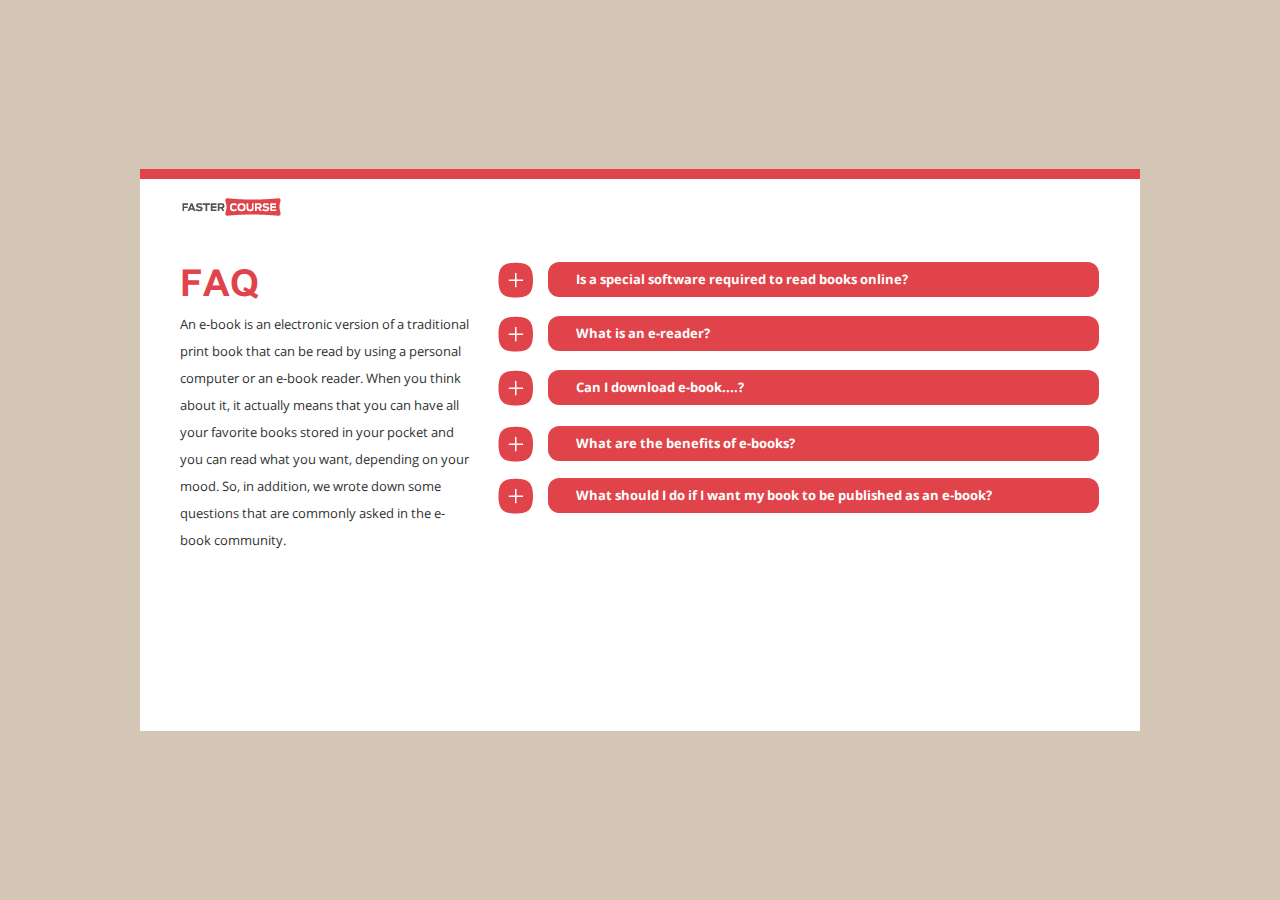
<file: index.html>
<!DOCTYPE HTML>
<html style="height: 100%;" lang="en-US">
<head>
    <meta http-equiv="Content-Type" content="text/html;charset=utf-8">
    <!-- Created using Storyline 3 - http://www.articulate.com  -->
    <!-- version: 3.1.12115.0 -->

    <title>Sample 2</title>
    <style>
        body {
            background: #ffffff;
            overflow: hidden;
        }

        html, body, table {
            height: 100%;
            width: 100%;
            margin: 0;
            padding: 0;
            border: 0;
        }

        table td {
            vertical-align: middle;
            text-align: center;
        }

        #nosupport {
            background: #f5f5f5;
            margin: 50px 65px;
            border: 1px solid #d5d5d5;
            width: calc(100% - 130px);
            height: calc(100% - 100px);
        }

        p {
            font-family: 'Helvetica Neue', Helvetica, Arial, Verdana, sans-serif;
            font-size: 12pt;
            color: #303030;
        }

        a {
            color: #2D9DDA;
            text-decoration: none !important;
        }

    </style>
    <script>
        var html5Supported = true,
                showWarning = false;

        function displayWarning() {
            if (showWarning) {
                document.getElementById('nosupport').style.visibility = 'visible';
            }
        }

    </script>
    <!--[if lte IE 9]><script>html5Supported = false;</script><![endif]-->

    <script type="text/javascript">

        (function () {

            var settings = {
                lmsEnabled: false,
                tincanEnabled: false,
                aoEnabled: false,
                runtimeOrder: [{"type":"amp","url":"amplaunch.html"},{"type":"html5","url":"story_html5.html"},{"type":"flash","url":"story_flash.html"}],
                warnOnCommitFail: false
            };

            var PARAM_WARN_ON_COMMIT = {name: 'warncommit', value: 1},
                    PARAM_LMS = {name: 'lms', value: 1},
                    PARAM_TINCAN = {name: 'tincan', value: true},
                    PARAM_AO = {name: 'aosupport', value: true};

            var detection = {
                agent: navigator.userAgent,

                flashEnabled: function () {
                    var description, version, flashAX,
                            plugin = navigator.plugins["Shockwave Flash"];

                    if (plugin != null) {
                        description = plugin.description.split(" ");
                        version = Number(description[description.length - 2]);

                        return (version >= 10) || isNaN(version);
                    } else {
                        try {
                            flashAX = new ActiveXObject("ShockwaveFlash.ShockwaveFlash.10");
                            return (flashAX != null);
                        } catch (e) {
                        }
                    }

                    return false;
                },

                html5Enabled: function () {
                    return html5Supported;
                },

                ampEnabled: function () {
                    return ((this.isIOS() && this.isIPad()) || this.isAndroid());
                },

                isIOS: function () {
                    return (this.agent.indexOf("AppleWebKit/") > -1 && this.agent.indexOf("Mobile/") > -1)
                },

                isAndroid: function () {
                    return (this.agent.indexOf("Android") > -1);
                },

                isIPad: function () {
                    return (this.agent.indexOf("iPad") > -1);
                }
            };

            var router = {

                init: function () {
                    var i,
                            redirected = false,
                            order = settings.runtimeOrder,
                            launchMap = {
                                flash: {
                                    isEnabled: 'flashEnabled',
                                    getParams: 'getFlashParams',
                                    delim: '?'
                                },
                                html5: {
                                    isEnabled: 'html5Enabled',
                                    getParams: 'getHtml5Params',
                                    delim: '?'
                                },
                                amp: {
                                    isEnabled: 'ampEnabled',
                                    getParams: 'getAmpParams',
                                    delim: '#'
                                }
                            };

                    if (document.location.search.toLowerCase().indexOf('forceflash') != -1) {
                        this.moveFlashToStartOfOrder(order);
                    }

                    for (i = 0; i < order.length; i++) {
                        var launchInfo = launchMap[order[i].type],
                                url = order[i].url;

                        if (detection[launchInfo.isEnabled]()) {
                            this.redirect(url, this[launchInfo.getParams](), launchInfo.delim);
                            redirected = true;
                            break;
                        }
                    }

                    if (!redirected) {
                        showWarning = true;
                    }
                },

                moveFlashToStartOfOrder: function (order) {
                    var i,
                        flashIndex = -1;
                    for (i = 0; i < order.length; i++) {
                        if (order[i].type == "flash") {
                            flashIndex = i;
                            break;
                        }
                    }
                    if (flashIndex != -1) {
                        order.splice(0, 0, order.splice(flashIndex, 1)[0]);
                    }
                },

                getQueryString: function (params) {
                    params = params || [];
                    var i,
                            queryString = document.location.search.substr(1),
                            paramArr = queryString.length > 0 ? queryString.split('&') : [];

                    for (i = 0; i < params.length; i++) {
                        paramArr.push([params[i].name, params[i].value].join('='));
                    }

                    return paramArr.join('&');
                },

                formatUrl: function (url, params, delim) {
                    delim = delim || '?';

                    var queryString = this.getQueryString(params);

                    if (queryString != null && queryString.length > 0) {
                        return [url, queryString].join(delim);
                    }

                    return url;
                },

                redirect: function (url, params, delim) {
                    window.location.replace(this.formatUrl(url, params, delim));
                },

                getFlashParams: function () {
                    return [];
                },

                getHtml5Params: function () {
                    var params = [];
                    if (settings.tincanEnabled) {
                        params.push(PARAM_TINCAN);
                    } else if (settings.lmsEnabled) {
                        params.push(PARAM_LMS);
                        if (settings.warnOnCommitFail) {
                            params.push(PARAM_WARN_ON_COMMIT);
                        }
                    }

                    return params;
                },

                getAmpParams: function () {
                    var tincanProto = settings.aoEnabled || settings.tincanEnabled,
                            params = [];
                    // build AMP params
                    if (tincanProto) {
                        params.push(PARAM_TINCAN);
                        if (settings.aoEnabled) {
                            params.push(PARAM_AO);
                        }
                    }
                    return params;
                }
            };

            router.init();
        })();

    </script>
</head>
<body onload="displayWarning()" style="height: 100%;">
<div id="nosupport" style="visibility: hidden;">
    <table>
        <tr>
            <td>
                <p>
                    <svg xmlns="http://www.w3.org/2000/svg" width="90.2" height="74.9" viewBox="0 0 90 75" version="1.1">
                        <g transform="scale(.1)">
                            <path d="m409 7c54-25 106 20 130 66 106 170 213 340 320 510 17 28 32 63 19 96-14 36-55 51-91 51-224 1-448 0-672 0-35 1-76-3-100-33-26-32-15-77 5-108 107-173 216-344 324-517 16-26 35-53 65-65z"
                                  fill="#4c4c4c"/>
                            <path d="m419 57c26-20 55 4 68 27 109 174 218 348 328 522 9 17 23 35 17 55-11 20-36 18-55 19-224 0-447 0-670 0-20-1-46 1-57-19-5-18 6-34 14-48 109-174 218-348 327-522 9-12 17-25 28-34z"
                                  fill="#f5f5f5"/>
                            <path d="m429 179c25-12 58 8 56 35-1 81-5 161-10 242 2 32-49 39-57 9-7-73-6-146-11-219-1-24-4-56 22-67zM430 539 430 539 430 539c45-24 80 53 32 72-45 24-80-53-32-72z"
                                  fill="#4c4c4c"/>
                        </g>
                    </svg>
                </p>
                <p>This course cannot be played.</p>
                <p><a href="https://ipc.articulate.com/slw/3/en/cannotplay/">Learn More</a></p>

            </td>
        </tr>
    </table>
</div>
</body>
</html>
</file>
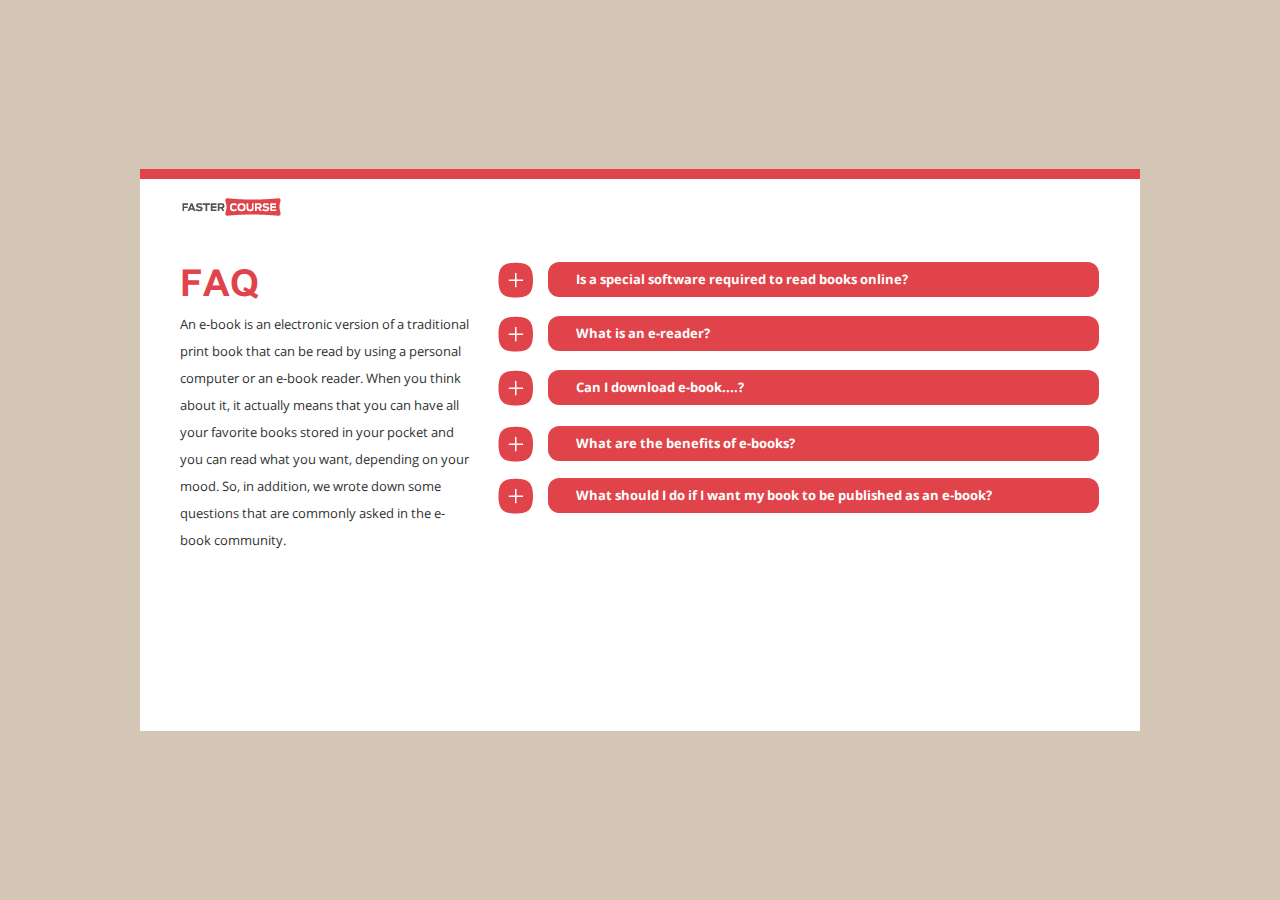
<file: story_html5.html>
<!doctype html>
<html lang="en-US">
<head>
  <meta charset="utf-8" />
  <!-- Created using Storyline 3 - http://www.articulate.com  -->
  <!-- version: 3.1.12115.0 -->
  <title>Sample 2</title>
  <meta http-equiv="x-ua-compatible" content="IE=edge" />
  <meta name="viewport" content="width=device-width, initial-scale=1.0, user-scalable=no, minimal-ui" />
  <meta name="apple-mobile-web-app-capable" content="yes" />

  <style rel="stylesheet" data-noprefix>.slide-loader{position:absolute;pointer-events:none;left:50%;top:50%;-webkit-animation:spin 1.8s linear infinite;-moz-animation:spin 1.8s linear infinite;-ms-animation:spin 1.8s linear infinite;animation:spin 1.8s linear infinite;width:100px;height:100px;-webkit-transform:translate(-50%, -50%);z-index:10000;background:transparent url("[data-uri]") no-repeat center center}.mobile-chrome-warning{position:fixed;width:300px;height:75px;bottom:0px;background:rgba(0,0,0,0.0001);display:none;pointer-events:none}.mobile-chrome-warning-btn{position:absolute;left:-16px;top:-15px;width:107px;height:107px;background:rgba(0,0,0,0.6);border-radius:50%;border:1px solid rgba(255,255,255,0.2);pointer-events:all;-webkit-transform:scale(0.6)}.mobile-chrome-warning-btn svg{position:absolute;left:60%;top:58%;-webkit-transform:translate(-50%, -50%)}.mobile-chrome-warning-bubble{position:relative;color:white;padding:10px;background:rgba(0,0,0,0.8);border-radius:5px;float:left;margin-left:100px;margin-top:15px;pointer-events:none}.mobile-chrome-warning-bubble:before{position:absolute;top:8.5px;left:-20px;width:30px;height:30px;content:'';display:block;width:0;height:0;border-style:solid;border-width:12.5px 20px 12.5px 0;border-color:transparent rgba(0,0,0,0.8) transparent transparent;pointer-events:none}.is-mobile .swipe-resume-arrow{position:fixed;top:30%;left:50%;-webkit-transform:translate(-50%, 0);width:12%}.is-mobile .mobile-chrome-warning-text{position:fixed;top:56%;left:50%;-webkit-transform:translate(-50%, 0);height:30%;width:80%;line-height:43px;text-align:center;color:#aeb7bd;word-break:break-word;font-size:20px}.slide-loader .mobile-loader-dot{display:none}@-ms-keyframes spin{from{-ms-transform:translate(-50%, -50%) rotate(0deg)}to{-ms-transform:translate(-50%, -50%) rotate(360deg)}}@-moz-keyframes spin{from{-moz-transform:translate(-50%, -50%) rotate(0deg)}to{-moz-transform:translate(-50%, -50%) rotate(360deg)}}@-webkit-keyframes spin{from{-webkit-transform:translate(-50%, -50%) rotate(0deg)}to{-webkit-transform:translate(-50%, -50%) rotate(360deg)}}@keyframes spin{from{transform:translate(-50%, -50%) rotate(0deg)}to{transform:translate(-50%, -50%) rotate(360deg)}}body.is-mobile,body.is-theme-unified{background:black}body.is-theme-unified{background:#1b1a1a}.is-mobile .load-container,.is-theme-unified .load-container{position:absolute;left:0;top:0;width:100%;height:100%;background-color:rgba(0,0,0,0.5);z-index:1;visibility:visible;-webkit-transition:visibility 250ms, opacity 250ms linear;-moz-transition:visibility 250ms, opacity 250ms linear;-mz-transition:visibility 250ms, opacity 250ms linear;transition:visibility 250ms, opacity 250ms linear}.is-mobile .hide-slide-loader .load-container,.is-theme-unified .hide-slide-loader .load-container{opacity:0;visibility:hidden}.is-mobile .slide-loader,.is-theme-unified .slide-loader{-webkit-animation:none;-moz-animation:none;-ms-animation:none;animation:none;background:none;text-align:center;width:120px;height:80px;top:60%}.is-theme-unified .slide-loader{top:50%}.is-mobile .slide-loader .mobile-loader-dot,.is-theme-unified .slide-loader .mobile-loader-dot{width:30px;height:30px;background-color:white;border-radius:100%;display:inline-block;-webkit-animation:slide-loader 1s ease-in-out 0s infinite both;-moz-animation:slide-loader 1s ease-in-out 0s infinite both;-ms-animation:slide-loader 1s ease-in-out 0s infinite both;animation:slide-loader 1s ease-in-out 0s infinite both}.is-mobile .slide-loader .dot1,.is-theme-unified .slide-loader .dot1{-webkit-animation-delay:-0.2s;-moz-animation-delay:-0.2s;-ms-animation-delay:-0.2s;animation-delay:-0.2s}.is-mobile .slide-loader .dot2,.is-theme-unified .slide-loader .dot2{-webkit-animation-delay:-0.1s;-moz-animation-delay:-0.1s;-ms-animation-delay:-0.1s;animation-delay:-0.1s}@-ms-keyframes slide-loader{0%,80%,100%{-ms-transform:scale(0.6)}40%{-ms-transform:scale(0)}}@-moz-keyframes slide-loader{0%,80%,100%{-moz-transform:scale(0.6)}40%{-moz-transform:scale(0)}}@-webkit-keyframes slide-loader{0%,80%,100%{-webkit-transform:scale(0.6)}40%{-webkit-transform:scale(0)}}@keyframes slide-loader{0%,80%,100%{transform:scale(0.6)}40%{transform:scale(0)}}.mobile-load-title-overlay{display:none}.is-mobile .mobile-load-title-overlay{display:block;position:fixed;top:0;right:0;bottom:0;left:0;z-index:999;pointer-events:none}.is-mobile .mobile-load-title-overlay .mobile-load-title{position:relative;height:30%;width:80%;margin:0 auto;line-height:43px;text-align:center;color:#aeb7bd;word-break:break-word}@media only screen and (min-width: 320px) and (orientation: landscape){.is-mobile .mobile-load-title{font-size:28.8px;-moz-transform:translateY(33%);-ms-transform:translateY(33%);-webkit-transform:translateY(33%);transform:translateY(33%)}}@media only screen and (min-width: 320px) and (orientation: portrait){.is-mobile .slide-loader{top:55%}.is-mobile .mobile-load-title{font-size:28.8px;-moz-transform:translateY(35%);-ms-transform:translateY(35%);-webkit-transform:translateY(35%);transform:translateY(35%)}}
</style>

  
</head>
<body class="cs-HTML is-theme-null" role="application">
  <!-- 360 -->
  <script>!function(e){var i=/iPhone/i,o=/iPod/i,n=/iPad/i,t=/(?=.*\bAndroid\b)(?=.*\bMobile\b)/i,d=/Android/i,s=/(?=.*\bAndroid\b)(?=.*\bSD4930UR\b)/i,b=/(?=.*\bAndroid\b)(?=.*\b(?:KFOT|KFTT|KFJWI|KFJWA|KFSOWI|KFTHWI|KFTHWA|KFAPWI|KFAPWA|KFARWI|KFASWI|KFSAWI|KFSAWA)\b)/i,r=/IEMobile/i,h=/(?=.*\bWindows\b)(?=.*\bARM\b)/i,a=/BlackBerry/i,l=/BB10/i,p=/Opera Mini/i,f=/(CriOS|Chrome)(?=.*\bMobile\b)/i,u=/(?=.*\bFirefox\b)(?=.*\bMobile\b)/i,c=new RegExp("(?:Nexus 7|BNTV250|Kindle Fire|Silk|GT-P1000)","i"),w=function(e,i){return e.test(i)},A=function(e){var A=e||navigator.userAgent,v=A.split("[FBAN");return"undefined"!=typeof v[1]&&(A=v[0]),this.apple={phone:w(i,A),ipod:w(o,A),tablet:!w(i,A)&&w(n,A),device:w(i,A)||w(o,A)||w(n,A)},this.amazon={phone:w(s,A),tablet:!w(s,A)&&w(b,A),device:w(s,A)||w(b,A)},this.android={phone:w(s,A)||w(t,A),tablet:!w(s,A)&&!w(t,A)&&(w(b,A)||w(d,A)),device:w(s,A)||w(b,A)||w(t,A)||w(d,A)},this.windows={phone:w(r,A),tablet:w(h,A),device:w(r,A)||w(h,A)},this.other={blackberry:w(a,A),blackberry10:w(l,A),opera:w(p,A),firefox:w(u,A),chrome:w(f,A),device:w(a,A)||w(l,A)||w(p,A)||w(u,A)||w(f,A)},this.seven_inch=w(c,A),this.any=this.apple.device||this.android.device||this.windows.device||this.other.device||this.seven_inch,this.phone=this.apple.phone||this.android.phone||this.windows.phone,this.tablet=this.apple.tablet||this.android.tablet||this.windows.tablet,"undefined"==typeof window?this:void 0},v=function(){var e=new A;return e.Class=A,e};"undefined"!=typeof module&&module.exports&&"undefined"==typeof window?module.exports=A:"undefined"!=typeof module&&module.exports&&"undefined"!=typeof window?module.exports=v():"function"==typeof define&&define.amd?define("isMobile",[],e.isMobile=v()):e.isMobile=v()}(this);</script>
  <script>window.isMobile.any&&document.body.classList.add('is-mobile')</script>

  <div id="preso"></div>
  <script>
    window.globals = {
      DATA_PATH_BASE: '',
      lmsPresent: false,
      tinCanPresent: false,
      aoSupport: false,
      scale: 'noscale',
      captureRc: false,
      browserSize: 'default',
      features: '',
      themeName: 'null'
    };
    
  </script>
  <script SRC="story_content/user.js" TYPE="text/javascript"></script>
  <div class="slide-loader"></div>

  <script type="text/javascript">
    if (window.isMobile.any || window.globals.themeName === 'unified') { var doc = document, loader = doc.body.querySelector('.slide-loader'); [ 1, 2, 3 ].forEach(function(n) { var d = doc.createElement('div'); d.classList.add('mobile-loader-dot'); d.classList.add('dot' + n); loader.appendChild(d);
      });
    }
  </script>

  <div class="mobile-load-title-overlay">
    <div class="mobile-load-title">Sample 2</div>
  </div>
  <script>
    
    if (window.autoSpider && window.vInterfaceObject) {
      document.querySelector('.mobile-load-title-overlay').style.display = 'none';
    }
  </script>

  <div class="mobile-chrome-warning">
    <div class="mobile-chrome-warning-btn">
        <svg xmlns="http://www.w3.org/2000/svg" version="1.1" xmlns:xlink="http://www.w3.org/1999/xlink" preserveAspectRatio="none" x="0px" y="0px" width="107px" height="78px" viewBox="0 0 107 78">

          <g id="mobile-chrome-warning-arrow">
            <path fill="white" stroke="none" d="
            M 24.1 31.4
            L 12.05 15.85 0 31.4 8.3 31.4 8.3 54 15.25 54 15.25 31.4 24.1 31.4 Z"/>
          </g>

          <path id="mobile-chrome-warning-hand" stroke="white" stroke-width="2" stroke-linejoin="round" stroke-linecap="round" fill="none" d="
          M 37.55 16.1
          Q 36.3 14.8 36.3 13.1 36.3 11.45 37.55 10.15 38.85 8.9 40.55 8.9 42.2 8.9 43.5 10.15
          L 46.75 13.375 46.75 13.35
          Q 45.5 12.05 45.5 10.35 45.5 8.7 46.75 7.4 48.05 6.15 49.75 6.15 51.4 6.15 52.7 7.4
          L 57 11.65
          Q 56.05 10.4828125 56.05 9 56.05 7.3 57.3 6 58.6 4.8 60.3 4.8 62 4.8 63.3 6
          L 74.3 17
          Q 76.3 19.05 77.5 21.55 78.75 24.05 79.1 26.9 79.4 29.7 80.65 32.25 81.85 34.75 83.85 36.75
          L 85.6 38.5 69.5 54.6
          Q 68.25 53.35 66.5 52.1 64.75 50.8 62.85 49.85 60.95 48.85 59.25 48.5
          L 32 42.5
          Q 31.15 42.3 30.45 41.8 29.1 40.8 28.85 39.3 28.6 37.85 29.35 36.55 30.05 35.25 31.65 34.7
          L 31.9 34.65
          Q 32.55 34.45 33.25 34.45
          L 44.3 34.9 17.65 8.2
          Q 16.4 6.9 16.4 5.2 16.4 3.55 17.65 2.25 18.95 1 20.65 1 22.3 1 23.6 2.25
          L 37.55 16.1 39.2 17.75
          M 58.95 13.65
          L 58.075 12.775 57.3 12
          Q 57.140234375 11.833984375 57 11.65
          L 58.075 12.775
          M 46.75 13.375
          L 48.4 15"/>

        </svg>
      </div>

      <div class="mobile-chrome-warning-bubble">
        Drag up for fullscreen
      </div>
  </div>

  

  <link rel="stylesheet" href="html5/lib/stylesheets/main.min.css" data-noprefix />
  <link rel="stylesheet" href="html5/data/css/output.min.css" data-noprefix />
  <script data-main="app/scripts/init.generated" src="html5/lib/scripts/app.min.js"></script>
</body>
</html>
</file>
<file: html5/lib/stylesheets/main.min.css>
html{font-size:100%;line-height:1.5em}html{font-family:sans-serif;-ms-text-size-adjust:100%;-webkit-text-size-adjust:100%}body{margin:0}article,aside,details,figcaption,figure,footer,header,hgroup,main,menu,nav,section,summary{display:block}audio,canvas,progress,video{display:inline-block;*display:inline;*zoom:1;vertical-align:baseline}audio:not([controls]){display:none;height:0}[hidden]{display:none}template{display:none}a{background-color:transparent}a:active,a:hover{outline:0}abbr[title]{border-bottom:1px dotted}b,strong{font-weight:bold}blockquote{margin:1.5em 40px}dfn{font-style:italic}h1{font-size:2em;line-height:1.5em;margin-top:.75em;margin-bottom:.75em}h2{font-size:1.5em;line-height:2em;margin-top:1em;margin-bottom:1em}h3{font-size:1.17em;line-height:1.28205em;margin-top:1.28205em;margin-bottom:1.28205em}h4{font-size:1em;line-height:1.5em;margin-top:1.5em;margin-bottom:1.5em}h5{font-size:.83em;line-height:1.80723em;margin-top:1.80723em;margin-bottom:1.80723em}h6{font-size:.67em;line-height:2.23881em;margin-top:2.23881em;margin-bottom:2.23881em}mark{background:#ff0;color:#000}p,pre{margin:1.5em 0}small{font-size:80%}sub,sup{font-size:75%;line-height:0;position:relative;vertical-align:baseline}sup{top:-0.5em}sub{bottom:-0.25em}dl,menu,ol,ul{margin:1.5em 0}dd{margin:0 0 0 40px}menu,ol,ul{padding:0 0 0 40px}nav ul,nav ol{list-style:none;list-style-image:none}img{border:0;-ms-interpolation-mode:bicubic}svg:not(:root){overflow:hidden}figure{margin:1.5em 40px}hr{-moz-box-sizing:content-box;-webkit-box-sizing:content-box;box-sizing:content-box;height:0}pre{overflow:auto}code,kbd,pre,samp{font-family:monospace, monospace;font-size:1em}form{margin:0}button,input,optgroup,select,textarea{color:inherit;font:inherit;margin:0;*font-family:sans-serif;*vertical-align:middle}button{overflow:visible}button,select{text-transform:none}button,html input[type="button"],input[type="reset"],input[type="submit"]{-webkit-appearance:button;cursor:pointer;*overflow:visible}button[disabled],html input[disabled]{cursor:default}button::-moz-focus-inner,input::-moz-focus-inner{border:0;padding:0}input{line-height:normal}input[type="checkbox"],input[type="radio"]{-moz-box-sizing:border-box;-webkit-box-sizing:border-box;box-sizing:border-box;padding:0;*height:13px;*width:13px}input[type="number"]::-webkit-inner-spin-button,input[type="number"]::-webkit-outer-spin-button{height:auto}input[type="search"]{-webkit-appearance:textfield;-moz-box-sizing:content-box;-webkit-box-sizing:content-box;box-sizing:content-box}input[type="search"]::-webkit-search-cancel-button,input[type="search"]::-webkit-search-decoration{-webkit-appearance:none}fieldset{margin:0 2px;border-color:#c0c0c0;border-top-width:.0625em;border-top-style:solid;padding-top:.4625em;border-bottom-width:.0625em;border-bottom-style:solid;padding-bottom:.9125em;border-left-width:.0625em;border-left-style:solid;padding-left:.875em;border-right-width:.0625em;border-right-style:solid;padding-right:.875em}legend{border:0;padding:0;*margin-left:-7px}textarea{overflow:auto}optgroup{font-weight:bold}table{border-collapse:collapse;border-spacing:0}td,th{padding:0}div.popup-pane p strong,div.popup-pane p em,.presenter-name{white-space:nowrap;overflow:hidden;text-overflow:ellipsis}.offscreen{position:absolute;left:-9999px !important}.invisible{visibility:hidden !important}.transparent{opacity:0 !important}.hidden{display:none !important}.accessibility{position:absolute;top:0;left:0;height:1px;width:1px;overflow:hidden;opacity:0}.accessibility:focus{outline:none}.scrollable,.is-desktop .panel-content,.is-desktop .panel-section-content{overflow:auto}.focused{outline:none !important}rect.focused{fill:none;outline:none !important;stroke:yellow}.align-left{text-align:left !important}.align-right{text-align:right !important}.align-center{text-align:center !important}.align-flex-start{display:-webkit-box;display:-webkit-flex;display:-moz-flex;display:-ms-flexbox;display:flex;-webkit-box-align:start;-ms-flex-align:start;-webkit-align-items:flex-start;-moz-align-items:flex-start;align-items:flex-start}.align-flex-center{display:-webkit-box;display:-webkit-flex;display:-moz-flex;display:-ms-flexbox;display:flex;-webkit-box-align:center;-ms-flex-align:center;-webkit-align-items:center;-moz-align-items:center;align-items:center}.align-flex-end{display:-webkit-box;display:-webkit-flex;display:-moz-flex;display:-ms-flexbox;display:flex;-webkit-box-align:end;-ms-flex-align:end;-webkit-align-items:flex-end;-moz-align-items:flex-end;align-items:flex-end}.inflexible,.is-desktop .controls .relative-nav,.is-desktop .submit-all-button,.tabs,.is-desktop .panel-section-header,.is-desktop .panel-header,.is-desktop .panel-footer,.header-primary{-webkit-box-flex:none;-webkit-flex:none !important;-moz-box-flex:none;-moz-flex:none !important;-ms-flex:none !important;flex:none !important}.auto-flexible{-webkit-box-flex:auto;-webkit-flex:auto !important;-moz-box-flex:auto;-moz-flex:auto !important;-ms-flex:auto !important;flex:auto !important}.initial-flexible{-webkit-box-flex:0;-webkit-flex:0 1 auto !important;-moz-box-flex:0;-moz-flex:0 1 auto !important;-ms-flex:0 1 auto !important;flex:0 1 auto !important}.bleed{padding:0 !important}.unstyled,.is-desktop .btn,.choice-list,.tabs,.is-desktop .outline-list{margin:0;padding:0;list-style:none;border:none;background:none}.force-unstyled,.progress-control .btn-unstyled,.progress-control .choice-list .choice-list-trigger,.choice-list .progress-control .choice-list-trigger,.progress-control .tabs>li>.tabs-trigger{background:none !important;border:none !important;box-shadow:none !important}.text-compact,.choice-list .choice-list-trigger,.tabs>li>.tabs-trigger,.is-desktop .outline-list li a{display:inline-block;max-width:100%;overflow:hidden;white-space:nowrap;text-overflow:ellipsis}.text-rtl,.text-direction-rtl .is-desktop .controls,.text-direction-rtl .is-desktop .controls-group,.text-direction-rtl .tabs,.text-direction-rtl .is-mobile .panel-content,.text-direction-rtl .is-desktop .panel-content,.text-direction-rtl .is-desktop .panel-header,.text-direction-rtl .topmenu-panel{direction:rtl;unicode-bidi:bidi-override;text-align:right}.text-align-sub{vertical-align:sub}.text-align-middle{vertical-align:middle}.ui-draggable{z-index:99}.ui-droppable{z-index:98}.ui-draggable-dragging{z-index:9999}.border-base,input[type='text'],input[type='search'],.is-desktop .btn,.progress-control,.progress-bar-seek,.search-input input[type="search"],.presentation-wrapper:after,.topmenu-tab,.topmenu-panel{border-style:solid;border-width:1px}.cursor-hover:hover,.rotatable:hover,.slider:hover{cursor:pointer}.cursor-hover:hover *,.rotatable:hover *,.slider:hover *{cursor:pointer}.cursor-default{cursor:default !important}.cursor-default *{cursor:default !important}.opaque{pointer-events:all !important}.non-eventable{pointer-events:none}.full-size{height:100%;position:relative;width:100%}.abs{position:absolute}.tweenable{will-change:opacity, transform}*{box-sizing:border-box}html,body{height:100%}html{font-size:62.5%;-webkit-user-select:none;-moz-user-select:none;-ms-user-select:none;user-select:none}body{font-size:1.3rem;line-height:1.2;font-family:sans-serif;overflow:hidden}body.is-desktop.is-too-tall{overflow-y:scroll}body.is-desktop.is-too-wide{overflow-x:scroll}body.is-desktop *{-webkit-font-smoothing:subpixel-antialiasing}body.is-mobile::-webkit-scrollbar,body.is-mobile *::-webkit-scrollbar{-webkit-appearance:none;display:none}a{color:inherit;text-decoration:none}input[type='text'],input[type='search']{border-radius:4px;padding:.3em .5em}hr{position:absolute;top:0;left:0;width:100%;height:1px;background:none;border:0;border-top-style:solid;border-top-width:1px;color:none;margin:0}.is-desktop .grid-center{-webkit-box-pack:center;-ms-flex-pack:center;-webkit-justify-content:center;-moz-justify-content:center;justify-content:center;-webkit-box-align:center;-ms-flex-align:center;-webkit-align-items:center;-moz-align-items:center;align-items:center}.is-desktop .grid-row{max-width:100%;max-height:100%;display:-webkit-box;display:-webkit-flex;display:-moz-flex;display:-ms-flexbox;display:flex;-webkit-box-direction:normal;-webkit-box-orient:horizontal;-webkit-flex-direction:row;-moz-flex-direction:row;-ms-flex-direction:row;flex-direction:row}.is-desktop .grid-row.grid-reverse{-webkit-box-direction:reverse;-webkit-box-orient:horizontal;-webkit-flex-direction:row-reverse;-moz-flex-direction:row-reverse;-ms-flex-direction:row-reverse;flex-direction:row-reverse}.is-desktop .grid-row.grid-horz-center{-webkit-box-pack:center;-ms-flex-pack:center;-webkit-justify-content:center;-moz-justify-content:center;justify-content:center}.is-desktop .grid-row.grid-vert-center{-webkit-box-align:center;-ms-flex-align:center;-webkit-align-items:center;-moz-align-items:center;align-items:center}.is-desktop .grid-row>*{-webkit-box-flex:1;-webkit-flex:1;-moz-box-flex:1;-moz-flex:1;-ms-flex:1;flex:1;max-width:100%}.is-desktop .grid-row-align-start{-webkit-box-pack:start;-ms-flex-pack:start;-webkit-justify-content:flex-start;-moz-justify-content:flex-start;justify-content:flex-start}.is-desktop .grid-row-align-end{-webkit-box-pack:end;-ms-flex-pack:end;-webkit-justify-content:flex-end;-moz-justify-content:flex-end;justify-content:flex-end}.is-desktop .grid-col{max-width:100%;max-height:100%;display:-webkit-box;display:-webkit-flex;display:-moz-flex;display:-ms-flexbox;display:flex;-webkit-box-direction:normal;-webkit-box-orient:vertical;-webkit-flex-direction:column;-moz-flex-direction:column;-ms-flex-direction:column;flex-direction:column}.is-desktop .grid-col.grid-reverse{-webkit-box-direction:reverse;-webkit-box-orient:vertical;-webkit-flex-direction:column-reverse;-moz-flex-direction:column-reverse;-ms-flex-direction:column-reverse;flex-direction:column-reverse}.is-desktop .grid-col.grid-horz-center{-webkit-box-align:center;-ms-flex-align:center;-webkit-align-items:center;-moz-align-items:center;align-items:center}.is-desktop .grid-col.grid-vert-center{-webkit-box-pack:center;-ms-flex-pack:center;-webkit-justify-content:center;-moz-justify-content:center;justify-content:center}.is-desktop .grid-col>*{-webkit-box-flex:1;-webkit-flex:1;-moz-box-flex:1;-moz-flex:1;-ms-flex:1;flex:1;max-height:100%}.caption{font-family:"Open Sans Full", Helvetica, Arial, sans-serif;position:fixed;pointer-events:none;z-index:1;display:flex;align-items:center;flex-direction:column;bottom:0px;margin-bottom:10px;width:60vw;left:50vw;transform:translateX(-50%) translateZ(0)}.caption>div{pointer-events:none;width:100%;text-align:center}.caption p{display:inline-block;pointer-events:none;padding:10px;text-shadow:-1px 0px black, 0px 1px black, 1px 0px black, 0px -1px black;color:#ffffff;border-radius:4px;background:#31373a;margin:0 0 10px 0;padding:10px;text-align:center;line-height:1.5}.caption p p:last-child{margin-bottom:0}.caption p q:before,.caption p q:after{content:''}.is-mobile .caption.caption--centered{-moz-transform:translate(-50%, -50%);-ms-transform:translate(-50%, -50%);-webkit-transform:translate(-50%, -50%);transform:translate(-50%, -50%);bottom:auto}.is-desktop .caption{position:absolute;width:60%;left:50%}.caption-controls{margin-right:10px}.text-direction-rtl .is-desktop .caption-controls{margin-left:10px;margin-right:0}.caption-controls .caption-btn.button-tapped{background:rgba(0,0,0,0.2)}.caption-controls .caption-btn svg{margin-left:2px;margin-top:6px}[class*='icon-']{font-style:normal;display:inline-block}.error-icon{position:absolute;top:5px;left:calc(50% - 32px);height:30px;width:25px;z-index:999}input,textarea{pointer-events:all}input:focus,textarea:focus{outline:none}button{cursor:pointer}button:focus{outline:none}.is-desktop .btn{border-radius:7px;color:inherit;cursor:pointer;display:inline-block;font-weight:bold;height:30px;line-height:28px;min-width:30px;padding:0 8px;text-align:center;text-decoration:none;vertical-align:bottom}.btn-unstyled,.choice-list .choice-list-trigger,.tabs>li>.tabs-trigger{background:none;border:none;color:inherit;display:inline-block;height:inherit;line-height:inherit;padding:0;text-align:inherit}.btn-stretch{width:100%}.is-desktop .controls{-webkit-box-pack:justify;-ms-flex-pack:justify;-webkit-justify-content:space-between;-moz-justify-content:space-between;justify-content:space-between;max-height:30px;min-height:28px;line-height:30px;margin-top:16px;margin-bottom:5px;position:relative}.is-desktop .controls .btn{padding:0 8px 0 6px}.is-desktop .controls .btn:not(.hidden) ~ .btn{margin-left:7px}.text-direction-rtl .is-desktop .controls .btn:not(.hidden) ~ .btn{margin-left:0;margin-right:10px}.text-direction-rtl .is-desktop .controls .btn:first-of-type{margin-left:0}.is-desktop .controls .btn.cs-disabled{pointer-events:none;opacity:0.5;cursor:default}.is-desktop .controls .relative-nav .btn{min-width:71px}.text-direction-rtl .is-desktop .controls-group>.grid-row{-webkit-box-direction:reverse;-webkit-box-orient:horizontal;-webkit-flex-direction:row-reverse;-moz-flex-direction:row-reverse;-ms-flex-direction:row-reverse;flex-direction:row-reverse}.is-desktop .controls-group:not(:last-child){margin-right:10px}.text-direction-rtl .is-desktop .controls-group:not(:last-child){margin-left:10px;margin-right:0}.is-desktop .control-bar{position:relative;border-radius:7px}.is-desktop .control-actions{margin-left:auto;-webkit-box-flex:0;-webkit-flex:0 0 auto;-moz-box-flex:0;-moz-flex:0 0 auto;-ms-flex:0 0 auto;flex:0 0 auto}.is-desktop .control-actions .btn-icon{align-items:center;display:inline-flex;height:28px;margin-right:2px;vertical-align:top;position:relative;left:-5px}.text-direction-rtl .is-desktop .control-actions .btn-icon{margin-right:0;margin-left:2px;left:5px}.is-desktop .control-actions .text+.btn-icon{margin-right:0;margin-left:4px;position:relative;left:4px}.text-direction-rtl .is-desktop .control-actions .text+.btn-icon{margin-right:4px;margin-left:0;left:-1px}.text-direction-rtl .is-desktop .control-actions{margin-left:0;margin-right:auto}.is-desktop .submit-all-button button:not(.hidden){margin-right:7px}.text-direction-rtl .is-desktop .submit-all-button button:not(.hidden){margin-right:0;margin-left:7px}.hide-frame #main-window .controls{display:none}.circle-progress{position:absolute;left:2px;top:11.5px;z-index:-1}.slider-bar{position:absolute;top:auto;bottom:0;height:120px}.slider-bar input[type='range']{box-sizing:content-box;padding:0px;position:absolute;bottom:0;left:50%;-moz-transform-origin:0 50%;-ms-transform-origin:0 50%;-webkit-transform-origin:0 50%;transform-origin:0 50%;-moz-transform:rotate(-90deg);-ms-transform:rotate(-90deg);-webkit-transform:rotate(-90deg);transform:rotate(-90deg);-moz-appearance:none;-webkit-appearance:none;width:100px;height:7px;outline:none}.slider-bar input[type='range']::-webkit-slider-runnable-track{border-style:solid;border-width:1px;height:7px}.slider-bar input[type='range']::-webkit-slider-thumb{-webkit-appearance:none;border-style:solid;border-width:1px;display:block;width:8px;height:20px;margin-top:-7px}.slider-bar input[type='range']::-webkit-slider-thumb:hover{cursor:pointer}.slider-bar input[type='range']::-moz-range-track{border-style:solid;border-width:1px;height:5px}.slider-bar input[type='range']::-moz-range-track:hover{cursor:pointer}.slider-bar input[type='range']::-moz-range-thumb{display:block;border-radius:0;width:5px;height:20px;margin-top:-8px}.slider-bar input[type='range']::-moz-range-thumb:hover{cursor:pointer}.slider-bar input[type='range']::-moz-focus-outer{border:0}@media screen and (min-width: 0\0){.slider-bar input[type='range']{bottom:23px !important;height:22px}.slider-bar input[type='range']::-ms-thumb{margin-top:0}}@supports (-ms-accelerator: true){.slider-bar input[type='range']{bottom:23px !important;height:22px}.slider-bar input[type='range']::-ms-thumb{margin-top:0}}.slider-bar input[type='range']::-ms-track{border-style:solid;border-width:1px;color:transparent;height:7px}.slider-bar input[type='range']::-ms-fill-lower,.slider-bar input[type='range']::-ms-fill-upper{background:transparent}.slider-bar input[type='range']::-ms-thumb{border-style:solid;border-width:1px;width:5px;height:20px}input[type=range]::-ms-tooltip{display:none}.progress-control{height:30px;padding:5px 5px 0}.progress-control .btn-unstyled,.progress-control .choice-list .choice-list-trigger,.choice-list .progress-control .choice-list-trigger,.progress-control .tabs>li>.tabs-trigger{width:24px;height:24px;line-height:24px;text-align:center}.progress-bar{margin:0 5px;position:relative;cursor:pointer;text-align:right;overflow:hidden}.progress-bar-inner{width:100%;height:100%;position:relative}.progress-bar-inner input[type='range']{position:absolute;top:0;left:0;-moz-appearance:none;-webkit-appearance:none;width:100%;height:100%;cursor:pointer;display:block;opacity:0;z-index:2}.text-direction-rtl .progress-bar-inner input[type='range']{transform:scale(-1, 1)}.progress-bar-inner input[type='range']::-moz-range-thumb{border-radius:0;width:1px}.progress-bar-inner input[type='range']::-ms-thumb{border-radius:0;width:1px}.progress-bar-inner input[type='range']::-webkit-slider-thumb{-webkit-appearance:none;border-radius:0;width:1px}.progress-bar-seek{width:100%;height:18px;border-radius:4px;display:block;overflow:hidden;position:relative;z-index:1}.progress-bar-fill{height:100%;position:absolute;top:0;left:0}.progress-bar-elapsed-time{position:absolute;top:0px;right:5px;z-index:1;font-weight:bold;font-size:92.307%;color:#454545}.progress-bar-total-duration{display:inline-block}.choice-list .choice-list-trigger{display:block;width:100%;padding:.25em;text-decoration:none}.tabs-wrap{display:-webkit-box;display:-webkit-flex;display:-moz-flex;display:-ms-flexbox;display:flex;-webkit-box-direction:normal;-webkit-box-orient:vertical;-webkit-flex-direction:column;-moz-flex-direction:column;-ms-flex-direction:column;flex-direction:column;overflow:hidden;overflow:visible;height:100%;min-height:0}.tabs-wrap>*{-webkit-box-flex:1;-webkit-flex:1 1;-moz-box-flex:1;-moz-flex:1 1;-ms-flex:1 1;flex:1 1}.tabs{font-size:92.307%;line-height:18px;text-align:left;white-space:nowrap}.tabs.fill-width>li>.tabs-trigger{padding:0px 3px}.tabs>li{border-radius:4px 4px 0 0;border-radius:6px 6px 0 0;display:inline-block;font-weight:bold;height:100%;text-align:center}.tabs>li>.tabs-trigger{padding:0px 8px;line-height:2.1}.is-desktop .panel-content,.is-desktop .panel-section-header,.is-desktop .panel-section-content,.is-desktop .panel-header,.is-desktop .panel-footer{padding:10px}.is-desktop .panel{display:-webkit-box;display:-webkit-flex;display:-moz-flex;display:-ms-flexbox;display:flex;-webkit-box-direction:normal;-webkit-box-orient:vertical;-webkit-flex-direction:column;-moz-flex-direction:column;-ms-flex-direction:column;flex-direction:column;overflow:hidden;flex:1 1}.is-desktop .panel>*{-webkit-box-flex:1;-webkit-flex:1 1;-moz-box-flex:1;-moz-flex:1 1;-ms-flex:1 1;flex:1 1}.is-desktop .panel>*{display:-webkit-box;display:-webkit-flex;display:-moz-flex;display:-ms-flexbox;display:flex;-webkit-box-direction:normal;-webkit-box-orient:vertical;-webkit-flex-direction:column;-moz-flex-direction:column;-ms-flex-direction:column;flex-direction:column;overflow:hidden}.is-desktop .panel>*>*{-webkit-box-flex:1;-webkit-flex:1 1;-moz-box-flex:1;-moz-flex:1 1;-ms-flex:1 1;flex:1 1}.is-desktop .panel:not(.active){display:none}.is-desktop .panel h1,.is-desktop .panel h2,.is-desktop .panel h3,.is-desktop .panel h4,.is-desktop .panel h5,.is-desktop .panel h6{margin:0}.is-desktop .tab-close{display:none}.is-desktop .panel-content{display:-webkit-box;display:-webkit-flex;display:-moz-flex;display:-ms-flexbox;display:flex;-webkit-box-direction:normal;-webkit-box-orient:vertical;-webkit-flex-direction:column;-moz-flex-direction:column;-ms-flex-direction:column;flex-direction:column;overflow:hidden;overflow-y:auto;overflow-x:hidden;border-radius:0 0 4px 4px;font-size:84.615%;word-wrap:break-word;height:100%}.is-desktop .panel-content>*{-webkit-box-flex:1;-webkit-flex:1 1;-moz-box-flex:1;-moz-flex:1 1;-ms-flex:1 1;flex:1 1}.is-desktop .panel-content:not(:last-child){border-bottom-left-radius:0px;border-bottom-right-radius:0px}.is-desktop .panel-section{display:-webkit-box;display:-webkit-flex;display:-moz-flex;display:-ms-flexbox;display:flex;-webkit-box-direction:normal;-webkit-box-orient:vertical;-webkit-flex-direction:column;-moz-flex-direction:column;-ms-flex-direction:column;flex-direction:column;overflow:hidden}.is-desktop .panel-section>*{-webkit-box-flex:1;-webkit-flex:1 1;-moz-box-flex:1;-moz-flex:1 1;-ms-flex:1 1;flex:1 1}.is-desktop .panel-section-header{position:relative}.is-desktop .panel-relative-hr{position:relative;top:1em}.is-desktop .panel-section-heading{font-size:100%;line-height:1.308;overflow:hidden;text-overflow:ellipsis;overflow-wrap:break-word;word-wrap:break-word}.is-desktop .panel-footer{border-bottom-left-radius:10px;border-bottom-right-radius:10px}.volume{position:relative}.volume .slider-bar{left:0;height:106px;position:absolute;top:auto;right:-1px;bottom:-1px;left:-1px;direction:ltr}.volume .slider-bar input[type='range']{position:absolute;bottom:30px;left:50%;width:60px;z-index:1}.volume button{height:28px;position:relative;vertical-align:top;width:15px;z-index:2;overflow:hidden}.volume button svg{position:absolute;top:6px;left:0}.slide-object-video.hidden{display:block !important;visibility:hidden}.video-slide-object{position:relative;pointer-events:auto;background:transparent}.video-slide-object video::-webkit-media-controls-start-playback-button{display:none !important;-webkit-appearance:none}.video-controls{position:relative;height:26px;margin:3px 0;padding:1px;border:1px solid #b9b9b9}.video-controls-play-pause{background-image:url('[data-uri]');background-size:100%;background-image:-webkit-gradient(linear, 50% 0%, 50% 100%, color-stop(0%, #868686),color-stop(100%, #5d5d5d));background-image:-moz-linear-gradient(#868686,#5d5d5d);background-image:-webkit-linear-gradient(#868686,#5d5d5d);background-image:linear-gradient(#868686,#5d5d5d);width:25px;line-height:20px;text-align:center;border-right:1px solid #454545;fill:#fff}.video-controls-play-pause .pause-icon{width:6px;height:7px}.video-controls-play-pause .play-icon{width:6px;height:7px}.video-controls{max-width:100%;max-height:100%;display:-webkit-box;display:-webkit-flex;display:-moz-flex;display:-ms-flexbox;display:flex;-webkit-box-direction:normal;-webkit-box-orient:horizontal;-webkit-flex-direction:row;-moz-flex-direction:row;-ms-flex-direction:row;flex-direction:row}.video-controls.grid-reverse{-webkit-box-direction:reverse;-webkit-box-orient:horizontal;-webkit-flex-direction:row-reverse;-moz-flex-direction:row-reverse;-ms-flex-direction:row-reverse;flex-direction:row-reverse}.video-controls.grid-horz-center{-webkit-box-pack:center;-ms-flex-pack:center;-webkit-justify-content:center;-moz-justify-content:center;justify-content:center}.video-controls.grid-vert-center{-webkit-box-align:center;-ms-flex-align:center;-webkit-align-items:center;-moz-align-items:center;align-items:center}.video-controls>*{-webkit-box-flex:1;-webkit-flex:1;-moz-box-flex:1;-moz-flex:1;-ms-flex:1;flex:1;max-width:100%}.video-controls .progress-bar{margin:0}.is-mobile .video-controls .progress-bar{display:block}@media only screen and (orientation: portrait){.is-mobile .video-controls .progress-bar{margin:0}}.is-mobile .video-controls input[type=range]{display:none}@media only screen and (orientation: portrait){.is-mobile .video-controls input[type=range]{display:none}}.video-controls .progress-bar-seek{height:22px;background-image:url('[data-uri]');background-size:100%;background-image:-webkit-gradient(linear, 50% 0%, 50% 100%, color-stop(0%, #c3c3c3),color-stop(100%, #acacac));background-image:-moz-linear-gradient(#c3c3c3,#acacac);background-image:-webkit-linear-gradient(#c3c3c3,#acacac);background-image:linear-gradient(#c3c3c3,#acacac);border-radius:0;border:none}@media only screen and (orientation: portrait){.is-mobile .video-controls .progress-bar-seek{height:22px;background-image:url('[data-uri]');background-size:100%;background-image:-webkit-gradient(linear, 50% 0%, 50% 100%, color-stop(0%, #c3c3c3),color-stop(100%, #acacac));background-image:-moz-linear-gradient(#c3c3c3,#acacac);background-image:-webkit-linear-gradient(#c3c3c3,#acacac);background-image:linear-gradient(#c3c3c3,#acacac);border-radius:0;border:none}}.video-controls .progress-bar-fill{background-image:url('[data-uri]');background-size:100%;background-image:-webkit-gradient(linear, 50% 0%, 50% 100%, color-stop(0%, #a6a6a6),color-stop(100%, #7d7d7d));background-image:-moz-linear-gradient(#a6a6a6,#7d7d7d);background-image:-webkit-linear-gradient(#a6a6a6,#7d7d7d);background-image:linear-gradient(#a6a6a6,#7d7d7d)}@media only screen and (orientation: portrait){.is-mobile .video-controls .progress-bar-fill{background-image:url('[data-uri]');background-size:100%;background-image:-webkit-gradient(linear, 50% 0%, 50% 100%, color-stop(0%, #a6a6a6),color-stop(100%, #7d7d7d));background-image:-moz-linear-gradient(#a6a6a6,#7d7d7d);background-image:-webkit-linear-gradient(#a6a6a6,#7d7d7d);background-image:linear-gradient(#a6a6a6,#7d7d7d)}.is-mobile .video-controls .progress-bar-fill:after{display:none}}.video-controls .progress-bar-elapsed-time{height:22px;line-height:22px}.video-player-limited-container{position:relative;background-position:center center;background-repeat:no-repeat;background-size:contain}.video-player-limited-container video{height:100%;width:100%}.video-player-poster{position:absolute;top:0;left:0}.html-reset p{margin:0}.html-reset font{font-size:inherit;font-family:inherit}.nested-numbering ol{counter-reset:section;list-style-type:none}.nested-numbering ol a:before{counter-increment:section;content:counters(section,".") ". ";margin-right:.4em;overflow:hidden;text-overflow:ellipsis}.text-direction-rtl .nested-numbering ol a:before{margin-left:.4em;margin-right:auto}.overlay{position:fixed;top:0;right:0;bottom:0;left:0;background:rgba(0,0,0,0.5);z-index:4}.overlay-message{background:transparent;z-index:6}.is-mobile .overlay-message{background:rgba(0,0,0,0.5)}.zoom-image-overlay{background:rgba(0,0,0,0.15)}.is-desktop .overlay{position:fixed;top:-75%;right:-75%;bottom:-75%;left:-75%}.lightbox-wrapper{position:absolute;top:0;left:0;width:100%;height:100%}.lightbox-wrapper .controls{margin-top:0}.lightbox{position:absolute;top:50%;left:50%;-moz-transform:translate(-50%, -50%);-ms-transform:translate(-50%, -50%);-webkit-transform:translate(-50%, -50%);transform:translate(-50%, -50%);border:4px solid rgba(0,0,0,0.8) !important;padding:2px 2px 0;box-shadow:0 0 5px rgba(0,0,0,0.2) !important;z-index:5}.lightbox .slide-container{max-width:none;max-height:none;margin:0}.is-desktop .lightbox .slide-container{-moz-transform-origin:0 0;-ms-transform-origin:0 0;-webkit-transform-origin:0 0;transform-origin:0 0}.lightbox .slide-wrapper{background:#fff}.lightbox .controls-group{-moz-transform-origin:top right;-ms-transform-origin:top right;-webkit-transform-origin:top right;transform-origin:top right;-webkit-box-pack:end;-ms-flex-pack:end;-webkit-justify-content:flex-end;-moz-justify-content:flex-end;justify-content:flex-end;margin-top:7px;text-align:right}.lightbox .controls-group .btn{margin-left:10px}.is-desktop .lightbox .controls-group .btn{font-size:0.8em;height:28px;line-height:26px}.is-desktop .lightbox .controls-group .btn.slide-control-button-submitall:not(.hidden){position:absolute;left:0}.text-direction-rtl .is-desktop .lightbox .controls-group .btn.slide-control-button-submitall:not(.hidden){right:0;left:auto}.lightbox .controls-group .btn .btn-icon{height:26px}.wn-LightboxControlsWnd{padding:4px}.lightbox-close-btn.focused,.lightbox .btn.focused{outline:3px solid yellow !important}.lightbox-close-btn{width:20px;height:20px;position:absolute;top:0;right:0;-moz-transform:translate(50%, -50%);-ms-transform:translate(50%, -50%);-webkit-transform:translate(50%, -50%);transform:translate(50%, -50%);color:#fff;background:#f00;border-radius:100%;text-align:center;z-index:1;box-shadow:inset 0px 1px 1px rgba(255,255,255,0.7),inset 0px -1px 1px rgba(0,0,0,0.3)}.lightbox-close-btn .icon{fill:#fff}.lightbox-close-btn .icon-shadow{fill:#000}.is-mobile .lightbox-close-btn{position:relative}.is-mobile .lightbox .slide-container{background:white}.popup{width:100%;height:100%;display:flex;justify-content:center;align-items:center;position:absolute;top:0;display:none;background-color:rgba(255, 255, 255, 0.000001)}.popup.show{display:block}div.popup-pane{width:339px;height:225px;padding:22px;top:calc(50% - 2px);border-radius:5px}div.popup-pane p{color:#a4a4a4;height:171px;margin-top:0;overflow-y:auto;line-height:1.3;cursor:default}div.popup-pane p strong{font-weight:bold;display:block;margin-bottom:3px;font-size:0.97em}div.popup-pane p em{display:block;font-weight:200;font-size:0.97em;margin-bottom:14px;font-style:normal}div.popup-pane p span{display:block;font-size:0.89em;line-height:1.5;word-break:break-all;word-break:break-word}div.popup-pane a{position:absolute;bottom:7px;text-decoration:underline;font-weight:bold;font-size:0.86em}div.popup-pane .popup-close{right:24px;font-size:0.86em}.popup-bio{white-space:pre-wrap}.text-direction-rtl .popup .popup-pane{direction:rtl}.text-direction-rtl .popup .popup-pane p em{color:#454545;font-weight:600}.text-direction-rtl .popup .popup-pane .popup-close{left:22px;right:auto}.text-direction-rtl .popup .lightbox-close-btn{top:0;right:auto;left:-27px}.lightbox-close-btn--large{width:25px;height:25px;top:-2px;right:-1px}.lightbox-close-btn--large .icon{transform:scale(1.3)}.message-window{position:absolute;top:50%;left:50%;transform:translate(-50%, -50%);z-index:7;border-radius:8px;border:1px solid transparent}.sidebar-right .message-window{margin-left:-120px}.sidebar-left .message-window{margin-left:120px}.no-sidebar .message-window{margin-left:0}.message-window-header{position:relative;font-size:153.846%;padding:0.8em 10px 0.6em}.message-window-header hr{position:absolute;top:auto;right:10px;bottom:0;left:10px;width:auto}.message-window-header hr+hr{bottom:1px}.message-window-heading{font-weight:normal;font-size:76.923%;margin:0}.message-window-heading p{margin:0}.image-container img{position:absolute}.zoom{position:absolute;top:0;left:0}.zoom-image{position:absolute;top:0;left:0;z-index:2000}.webobject{position:absolute;-webkit-overflow-scrolling:touch;pointer-events:all;background:white}.webobject .thumbnail{position:absolute;top:0;left:0}.webobject iframe{position:absolute;top:0;left:0;border:none;width:100%;height:100%}.is-mobile .webobject-engage{border:1px solid #62686c}.is-mobile .webobject{overflow-y:scroll}.is-desktop .panel-section-search.panel-section-header{padding-bottom:0}.text-direction-rtl .is-desktop .panel-section-search.panel-section-header .panel-section-heading{direction:rtl}.panel-section-search .divb{position:static;margin-top:0.818em}.search-clear{text-align:center;margin-bottom:10px}.search-clear .focused{outline:3px solid yellow !important}.search-clear .icon-clear{vertical-align:middle}.search-filter{position:absolute;top:10px;right:5px;cursor:pointer}.text-direction-rtl .search-filter{direction:rtl;position:absolute;top:10px;right:0px;left:5px}.search-filter .icon-gear{vertical-align:middle;fill:currentColor}.search-options{-moz-transition:max-height .2s ease-out;-o-transition:max-height .2s ease-out;-webkit-transition:max-height .2s ease-out;transition:max-height .2s ease-out;overflow:hidden;max-height:0;font-weight:bold;font-size:84.615%;margin:0 -3px;padding:0 3px}.text-direction-rtl .search-options{direction:rtl}.search-options.visible{max-height:7.091em}.search-options p{margin:0.818em 0}.search-options label{display:block;cursor:pointer;margin:0.818em 0}.search-options .divb{position:static;margin-top:1em}.search-options input[type=checkbox]{margin-right:6px}.text-direction-rtl .search-options input[type=checkbox]{margin-right:0;margin-left:6px}.search-options input[type=checkbox].hidden{display:inline-block !important}.search-input{position:relative}.search-input input[type="search"]{-moz-box-sizing:border-box;-webkit-box-sizing:border-box;box-sizing:border-box;border-radius:4px;width:100%;height:28px}.search-input .btn-unstyled,.search-input .choice-list .choice-list-trigger,.choice-list .search-input .choice-list-trigger,.search-input .tabs>li>.tabs-trigger{position:absolute;top:1px;right:1px;width:25px;height:25px;border-radius:0 3px 3px 0;padding-top:4px;text-align:center;box-shadow:none}.text-direction-rtl .search-input input[type="search"]{direction:rtl;text-indent:22px}.text-direction-rtl .search-input .btn-unstyled,.text-direction-rtl .search-input .choice-list .choice-list-trigger,.choice-list .text-direction-rtl .search-input .choice-list-trigger,.text-direction-rtl .search-input .tabs>li>.tabs-trigger{position:absolute;top:1px;right:0px;bottom:0px;left:1px;border-radius:3px 0 0 3px}.is-mobile .panel-section-search{display:none}.is-mobile .search-input input[type="search"]{height:34px;background:transparent;border-radius:20px;width:100%;padding:10px;padding-left:35px;border-color:#979696;-webkit-appearance:none}.is-mobile #outline-search{position:fixed;top:-58px;right:160px;left:0;padding:12px;background:white;pointer-events:none}.is-mobile .mobile-search-icon{position:absolute;top:19px;left:20px;-moz-transform:scale(0.9);-ms-transform:scale(0.9);-webkit-transform:scale(0.9);transform:scale(0.9)}.text-direction-rtl .is-mobile .mobile-search-icon{position:absolute;top:19px;right:9px;left:auto}.is-mobile .mobile-search-icon svg{fill:#979696}.slider{position:absolute;top:0;left:0;width:100%;height:100%;opacity:0}.slider::-ms-tooltip{display:none}.scrollarea{position:absolute;top:0;left:0}.scrollarea-background{position:absolute;top:0;left:0}.scrollarea-background svg{position:absolute;top:0;left:0}.scrollarea-background img{position:absolute}.scrollarea-area{position:absolute;top:0;left:0;line-height:0;overflow-y:auto;overflow-x:hidden;pointer-events:auto;z-index:2;background:transparent}.prevent-scroll{overflow-y:hidden}.scrollarea-scrollbar{position:absolute;top:0px;left:0px;width:40px;height:0;background:transparent;pointer-events:all;cursor:pointer;z-index:10}.scrollarea-scrollbar:before{position:absolute;top:0px;left:20px;width:10px;height:100%;background:#ebebeb;border-radius:5px;content:'';display:block}.scrollarea-btn{position:absolute;top:0px;left:0px;width:40px;height:0;background:transparent;pointer-events:all;border-radius:5px;z-index:10}.scrollarea-btn:after{position:absolute;top:0px;left:21px;width:8px;height:100%;background:#b5b5b5;pointer-events:none;box-shadow:0 0 0px 1px #f2f2f2;border-radius:5px;content:'';display:block}.is-desktop .slide-object-button,.is-desktop .slide-object-button-text{width:100%;height:100%;padding:0;pointer-events:all}.is-mobile .slide-object-button,.is-mobile .slide-object-button-text{width:100%;height:100%;padding:0;background:black;color:white;left:-1px;pointer-events:all}.expanding-label-container{position:relative}.expanding-label{position:absolute;z-index:1;overflow:hidden;pointer-events:all}.cursor-hover:hover .expanding-label,.rotatable:hover .expanding-label,.slider:hover .expanding-label,.cursor-hover:hover .expanding-label *,.rotatable:hover .expanding-label *,.slider:hover .expanding-label *{cursor:default}.cursor-hover:hover .expanding-label .cursor-hover:hover *,.rotatable:hover .expanding-label .cursor-hover:hover *,.slider:hover .expanding-label .cursor-hover:hover *,.cursor-hover:hover .expanding-label .rotatable:hover *,.rotatable:hover .expanding-label .rotatable:hover *,.slider:hover .expanding-label .rotatable:hover *,.cursor-hover:hover .expanding-label .slider:hover *,.rotatable:hover .expanding-label .slider:hover *,.slider:hover .expanding-label .slider:hover *{cursor:pointer}.slide-object .expanding-label-path{position:absolute}.slide-object .expanding-label-path.content-shown{pointer-events:all}.expanding-label-content{position:relative;top:0;left:0;padding:6px;overflow:hidden}.expanding-label-content svg{position:relative}.marker-animation{position:absolute;display:block;width:38px;height:38px}@-moz-keyframes fadeInOut{0%{opacity:0}30%{opacity:1}100%{opacity:0}}@-webkit-keyframes fadeInOut{0%{opacity:0}30%{opacity:1}100%{opacity:0}}@keyframes fadeInOut{0%{opacity:0}30%{opacity:1}100%{opacity:0}}.marker-animation-pulse{z-index:-1;border-radius:50%;-moz-transform:translate(-5px, -5px);-ms-transform:translate(-5px, -5px);-webkit-transform:translate(-5px, -5px);transform:translate(-5px, -5px)}.marker-animation-pulse:before{position:absolute;width:inherit;height:inherit;content:" ";opacity:0;-moz-animation:fadeInOut 1.3s 0.6s infinite;-webkit-animation:fadeInOut 1.3s 0.6s infinite;animation:fadeInOut 1.3s 0.6s infinite;background-image:url('[data-uri]');background-size:100%;background-image:-moz-radial-gradient(#ffffff,#ffffff 30%,rgba(0,0,0,0) 70%,rgba(0,0,0,0));background-image:-webkit-radial-gradient(#ffffff,#ffffff 30%,rgba(0,0,0,0) 70%,rgba(0,0,0,0));background-image:radial-gradient(#ffffff,#ffffff 30%,rgba(0,0,0,0) 70%,rgba(0,0,0,0))}.marker-animation-pulse:after{position:absolute;width:inherit;height:inherit;content:" ";background-image:url('[data-uri]');background-size:100%;background-image:-moz-radial-gradient(rgba(0,0,0,0.8),rgba(0,0,0,0.8) 30%,rgba(0,0,0,0) 70%,rgba(0,0,0,0));background-image:-webkit-radial-gradient(rgba(0,0,0,0.8),rgba(0,0,0,0.8) 30%,rgba(0,0,0,0) 70%,rgba(0,0,0,0));background-image:radial-gradient(rgba(0,0,0,0.8),rgba(0,0,0,0.8) 30%,rgba(0,0,0,0) 70%,rgba(0,0,0,0));-moz-animation:fadeInOut 1.3s infinite;-webkit-animation:fadeInOut 1.3s infinite;animation:fadeInOut 1.3s infinite}.marker-animation-swirl{position:absolute;top:14px;left:-3px;-moz-transform-origin:right top;-ms-transform-origin:right top;-webkit-transform-origin:right top;transform-origin:right top;width:17px;height:17px;border-radius:0 0 0 34px;background-image:url('[data-uri]');background-size:100%;background-image:-webkit-gradient(linear, 50% 0%, 50% 100%, color-stop(0%, #ffffff),color-stop(60%, #ffffff),color-stop(90%, rgba(0,0,0,0)),color-stop(100%, rgba(0,0,0,0)));background-image:-moz-linear-gradient(#ffffff,#ffffff 60%,rgba(0,0,0,0) 90%,rgba(0,0,0,0));background-image:-webkit-linear-gradient(#ffffff,#ffffff 60%,rgba(0,0,0,0) 90%,rgba(0,0,0,0));background-image:linear-gradient(#ffffff,#ffffff 60%,rgba(0,0,0,0) 90%,rgba(0,0,0,0))}#dragdrop-gradient stop:first-child{stop-color:#fdfdfd}#dragdrop-gradient stop:last-child{stop-color:#e9e9e9}#dragdrop-gradient-2 stop:first-child{stop-color:red}#dragdrop-gradient-2 stop:last-child{stop-color:blue}#dragdrop-hover-gradient stop:first-child{stop-color:#bafbfb}#dragdrop-hover-gradient stop:last-child{stop-color:#a6e9e9}#wordbank-droparea-stroke-gradient stop:first-child{stop-color:#6c6c6c}#wordbank-droparea-stroke-gradient stop:last-child{stop-color:#c7c7c7}.slide-object-dragdrop-shape{stroke:#c7c7c7;stroke-width:1px;pointer-events:all}.slide-object-dragitem-hover{cursor:pointer}.slide-object-dragitem-hover .slide-object-dragdrop-shape{stroke:#bafbfb}.slide-object-droparea .slide-object-dragdrop-wordbank .slide-object-dragdrop-shape{stroke:url("#wordbank-droparea-stroke-gradient")}.dragdrop-review-dot .dragdrop-review-dot-drag-correct:nth-child(1){fill:#33a833;stroke:#008408;stroke-width:1.5}.dragdrop-review-dot .dragdrop-review-dot-drag-correct:nth-child(2),.dragdrop-review-dot .dragdrop-review-dot-drop-correct:nth-child(2){fill:transparent;stroke:#5cc959;stroke-width:1}.dragdrop-review-dot .dragdrop-review-dot-drag-incorrect:nth-child(1){fill:red;stroke:#fb3b3b;stroke-width:1.5}.dragdrop-review-dot .dragdrop-review-dot-drag-incorrect:nth-child(2){fill:transparent;stroke:#641d1d;stroke-width:1}.dragdrop-review-dot .dragdrop-review-dot-drop-correct:nth-child(1),.dragdrop-review-dot .dragdrop-review-dot-drop-incorrect:nth-child(1){fill:black;stroke:none}.dragdrop-review-dot .dragdrop-review-dot-drop-incorrect:nth-child(2){fill:transparent;stroke:#db0000;stroke-width:1}.dragdrop-review-dot text{fill:white;font-size:92.307%}.is-mobile .dragdrop-review-dot text{font-size:76%}.slide-object-textinput textarea{resize:none}@-moz-keyframes rotate-hotspot{0%{-moz-transform:rotate(0deg) scale(0.8);transform:rotate(0deg) scale(0.8)}100%{-moz-transform:rotate(360deg) scale(0.8);transform:rotate(360deg) scale(0.8)}}@-webkit-keyframes rotate-hotspot{0%{-webkit-transform:rotate(0deg) scale(0.8);transform:rotate(0deg) scale(0.8)}100%{-webkit-transform:rotate(360deg) scale(0.8);transform:rotate(360deg) scale(0.8)}}@keyframes rotate-hotspot{0%{-moz-transform:rotate(0deg) scale(0.8);-ms-transform:rotate(0deg) scale(0.8);-webkit-transform:rotate(0deg) scale(0.8);transform:rotate(0deg) scale(0.8)}100%{-moz-transform:rotate(360deg) scale(0.8);-ms-transform:rotate(360deg) scale(0.8);-webkit-transform:rotate(360deg) scale(0.8);transform:rotate(360deg) scale(0.8)}}@-moz-keyframes fade-hotspot{0%{opacity:0}50%{opacity:0}70%{opacity:0.4}100%{opacity:0}}@-webkit-keyframes fade-hotspot{0%{opacity:0}50%{opacity:0}70%{opacity:0.4}100%{opacity:0}}@keyframes fade-hotspot{0%{opacity:0}50%{opacity:0}70%{opacity:0.4}100%{opacity:0}}.hotspot-ring,.slide-object .hotspot-marker:before,.slide-object .hotspot-marker:after,.slide-object .hotspot-marker span:before{position:absolute;content:" ";display:block;border-radius:50%;border:5px solid #00ecf5;opacity:0;-moz-animation:fade-hotspot 0.8s infinite linear;-webkit-animation:fade-hotspot 0.8s infinite linear;animation:fade-hotspot 0.8s infinite linear}.slide-object .hotspot-marker{position:absolute;border-radius:50%;background:black;color:black;border-left-color:white;border-right-color:white;border-width:7px;border-style:solid;margin-left:-7px;margin-top:-7px;width:2px;height:2px;-moz-animation:rotate-hotspot 1s infinite linear;-webkit-animation:rotate-hotspot 1s infinite linear;animation:rotate-hotspot 1s infinite linear}.slide-object .hotspot-marker:before{position:absolute;top:-13px;right:-13px;width:16px;height:16px}.slide-object .hotspot-marker:after{position:absolute;top:-23px;right:-23px;width:36px;height:36px;-moz-animation-delay:0.1s;-webkit-animation-delay:0.1s;animation-delay:0.1s}.slide-object .hotspot-marker span:before{position:absolute;top:-33px;right:-33px;width:56px;height:56px;-moz-animation-delay:0.2s;-webkit-animation-delay:0.2s;animation-delay:0.2s}.drop-list{position:absolute}.drop-list svg{cursor:pointer}.drop-list text{-webkit-touch-callout:none;-webkit-user-select:none;-khtml-user-select:none;-moz-user-select:none;-ms-user-select:none;user-select:none}.drop-list-drop-down{position:absolute;top:0;left:0;border-width:1px;border-style:solid;background:white;overflow:hidden}.drop-list-drop-down-inner{height:100%}.drop-list-top-container{position:absolute;top:0;left:0}.drop-list-scrollable{overflow-x:hidden;overflow-y:scroll}#drop-list-gradient stop:first-child{stop-color:#fdfdfd}#drop-list-gradient stop:last-child{stop-color:#dfdfdf}.drop-list-item{pointer-events:visible}.drop-list-item-over{fill:#adffff}.drop-list-item-out{fill:white}.drop-list-item-selected{fill:#fbfe98}.mobile-drop-list{position:absolute;z-index:999;pointer-events:all;opacity:0}.timer{position:absolute;top:6px;right:0}.text-direction-rtl .timer{position:absolute;top:6px;right:auto;left:0}.timer svg{overflow:visible}.timer-text,.timer-wheel{position:relative;float:left}.text-direction-rtl .timer-text,.text-direction-rtl .timer-wheel{float:right}.timer-text{top:4px;margin-right:7px}.text-direction-rtl .timer-text{margin-right:0;margin-left:7px}.timer-text:focus{outline:none !important}#timer-blue-grad stop:first-child{stop-color:#00aaff}#timer-blue-grad stop:last-child{stop-color:#00d4ff}#timer-yellow-grad stop:first-child{stop-color:#fde246}#timer-yellow-grad stop:last-child{stop-color:#fccd2b}.is-mobile .timer{position:relative;top:0;min-width:58px;min-height:58px;background:#494949}.is-mobile .timer .timer-text{width:100%;text-align:center;margin:0;top:28px;-moz-transform:translateY(-50%);-ms-transform:translateY(-50%);-webkit-transform:translateY(-50%);transform:translateY(-50%)}.sequence-ctrl{position:absolute;top:0;left:0;pointer-events:all}.sequence-ctrl-scroll-area{position:absolute;top:0;left:0;overflow-x:hidden}.sequence-ctrl-drop{position:absolute;top:0;left:0;overflow:visible}.sequence-ctrl-num{position:relative;float:left;font-size:123.077%;font-weight:bold;overflow:hidden}.sequence-ctrl-hit{position:relative;float:left}.sequence-ctrl-bar{position:absolute;top:0;left:0;height:2px;background:black}.sequence-ctrl-bar:before{position:relative;float:left;top:-2px;display:block;content:"";width:0px;height:0px;border-style:solid;border-width:3px 0 3px 4px;border-color:transparent transparent transparent black}.sequence-ctrl-bar:after{position:relative;float:right;top:-2px;display:block;content:"";width:0px;height:0px;border-style:solid;border-width:3px 4px 3px 0;border-color:transparent black transparent transparent}.annotation-arrow-square{-moz-transform:translate(-53px, -34px);-ms-transform:translate(-53px, -34px);-webkit-transform:translate(-53px, -34px);transform:translate(-53px, -34px)}.annotation-arrow-round{-moz-transform:translate(-53px, -30px);-ms-transform:translate(-53px, -30px);-webkit-transform:translate(-53px, -30px);transform:translate(-53px, -30px)}.annotation-arrow-triangle{-moz-transform:translate(-49px, -34px);-ms-transform:translate(-49px, -34px);-webkit-transform:translate(-49px, -34px);transform:translate(-49px, -34px)}.annotation-arrow-v{-moz-transform:translate(-43px, -33px);-ms-transform:translate(-43px, -33px);-webkit-transform:translate(-43px, -33px);transform:translate(-43px, -33px)}.annotation-check{-moz-transform:translate(-30px, -30px);-ms-transform:translate(-30px, -30px);-webkit-transform:translate(-30px, -30px);transform:translate(-30px, -30px)}.annotation-cross{-moz-transform:translate(-30px, -30px);-ms-transform:translate(-30px, -30px);-webkit-transform:translate(-30px, -30px);transform:translate(-30px, -30px)}.annotation-rectangle{position:absolute;border-style:solid;box-shadow:0 1px 0 1px rgba(0,0,0,0.2)}.annotation-spotlight{position:absolute}.slideframe{position:absolute;top:0;left:0;overflow:hidden;pointer-events:all;background:rgba(255, 255, 255, 0.000001)}#preso{height:100%}.presentation-wrapper{position:relative;overflow:hidden;-moz-border-radius:10px;-webkit-border-radius:10px;border-radius:10px;border:none;max-width:none}.hide-frame .presentation-wrapper{-moz-border-radius:0;-webkit-border-radius:0;border-radius:0}.presentation-wrapper:after{border-radius:inherit;border-color:inherit;box-sizing:border-box;content:'';display:block;position:absolute;top:0px;left:0px;height:100%;width:100%;pointer-events:none}.hide-frame .presentation-wrapper:after{border-style:none}.presentation-wrapper.sidebar-left .area-secondary{border-top-left-radius:10px;border-bottom-left-radius:10px}.presentation-wrapper.sidebar-right{-webkit-box-direction:reverse;-webkit-box-orient:horizontal;-webkit-flex-direction:row-reverse;-moz-flex-direction:row-reverse;-ms-flex-direction:row-reverse;flex-direction:row-reverse}.presentation-wrapper.sidebar-right .area-secondary{border-top-right-radius:10px;border-bottom-right-radius:10px}#presentation{display:-webkit-box;display:-webkit-flex;display:-moz-flex;display:-ms-flexbox;display:flex;position:absolute}.hide-frame #presentation{background:transparent;border:none}.area-primary,.area-secondary{padding:10px;vertical-align:top}.hide-frame .area-primary,.hide-frame .area-secondary{padding:0}.area-primary{-webkit-box-flex:1;-webkit-flex:1;-moz-box-flex:1;-moz-flex:1;-ms-flex:1;flex:1;display:-webkit-box;display:-webkit-flex;display:-moz-flex;display:-ms-flexbox;display:flex;-webkit-box-direction:normal;-webkit-box-orient:vertical;-webkit-flex-direction:column;-moz-flex-direction:column;-ms-flex-direction:column;flex-direction:column;overflow:hidden}.area-secondary{display:inline-block;width:240px;overflow:auto}.area-secondary.hidden+.area-primary{width:100%}.presentation-overlay-container{position:absolute;top:0;left:0}#presentation-canvas{position:absolute;top:0;left:0}#app-top-container,#app-top-overlay{position:absolute;top:0;left:0;pointer-events:all}.app-top{position:relative;overflow:hidden}#app-top-container{z-index:1000}#app-top-overlay{display:none;z-index:999;background:rgba(255, 255, 255, 0.000001)}#mask-library{position:fixed;top:0;left:0}#collision-library{position:fixed;top:0;left:0;visibility:hidden;pointer-events:none}#main-window{-webkit-box-flex:1;-webkit-flex:1 1;-moz-box-flex:1;-moz-flex:1 1;-ms-flex:1 1;flex:1 1;display:-webkit-box;display:-webkit-flex;display:-moz-flex;display:-ms-flexbox;display:flex;-webkit-box-direction:normal;-webkit-box-orient:vertical;-webkit-flex-direction:column;-moz-flex-direction:column;-ms-flex-direction:column;flex-direction:column;position:relative;overflow:hidden;margin:0}.main-window-slide-container{-webkit-box-flex:1;-webkit-flex:1 1;-moz-box-flex:1;-moz-flex:1 1;-ms-flex:1 1;flex:1 1;display:-webkit-box;display:-webkit-flex;display:-moz-flex;display:-ms-flexbox;display:flex;-webkit-box-align:center;-ms-flex-align:center;-webkit-align-items:center;-moz-align-items:center;align-items:center;overflow:hidden}.hide-frame .main-window-slide-container{background:transparent !important}.slide-window-background{position:absolute;top:0;left:0}.slide-window-background-asset{width:100%;height:100%;background-repeat:no-repeat}#mobile-play{position:fixed;top:0;left:0;width:200px;height:200px;cursor:pointer;pointer-events:all;background:rgba(255,0,0,0.3);z-index:4}#overlay-container,#overlay-container-controls{position:absolute;top:0;left:0;width:100%;height:100%}.curr-slide-locked .slide-lockable,.curr-slide-locked .slide-lockable *{cursor:none !important}.curr-slide-locked .slide-lockable input,.curr-slide-locked .slide-lockable * input{pointer-events:none}.logo{text-align:center;padding:10px 10px 9px 10px;margin-bottom:10px;border-radius:4px}.logo img{display:inline-block;max-width:100%}.has-presenter .logo,.has-video .logo{margin-bottom:0;border-radius:4px 4px 0 0}.presenter{margin-bottom:10px;box-shadow:0 1px 0 #b8b8b8;background:#fff;min-height:74px;border-radius:4px;line-height:1.3;cursor:default}.presenter-info{display:-webkit-box;display:-webkit-flex;display:-moz-flex;display:-ms-flexbox;display:flex;padding:10px 10px 7px 10px}.presenter-info .mobile-photo{-webkit-box-flex:0;-webkit-flex:0 auto;-moz-box-flex:0;-moz-flex:0 auto;-ms-flex:0 auto;flex:0 auto}.presenter-info .mobile-photo img{max-height:65px;margin-right:6px;border-radius:4px}.text-direction-rtl .presenter-info .mobile-photo img{margin-left:6px;margin-right:0}.presenter-info-wrapper{-webkit-box-flex:1;-webkit-flex:1 0;-moz-box-flex:1;-moz-flex:1 0;-ms-flex:1 0;flex:1 0;overflow:hidden}.text-direction-rtl .presenter-info-wrapper{text-align:right}.presenter-name{font-weight:bold}.presenter-title{margin-top:1px;max-height:2.6em;font-size:0.87em;overflow:hidden;word-wrap:break-word;-webkit-hyphens:auto;-ms-hyphens:auto;hyphens:auto}.presenter-link{margin-top:1px;font-weight:bold;font-size:0.87em;text-decoration:underline}.video-container video{width:100%}.video-container+.presenter-info{padding:6px 10px 17px 6px}.video-container+.presenter-info .mobile-photo{display:none}.video-container+.presenter-info ul{text-align:center}.video-container+.presenter-info ul li:last-child{position:relative;left:-3px;bottom:-4px}.logo+.presenter{border-radius:0 0 4px 4px}.has-video:not(.has-presenter) .presenter{line-height:0}.has-video:not(.has-presenter) .presenter .video-container video{border-radius:0 0 3px 3px}.presenter .video-container.vertical-video{height:167px;display:flex}.presenter .video-container.vertical-video video{width:auto;height:100%;margin:0 auto}.text-direction-rtl .presenter .mobile-photo{order:1}.text-direction-rtl .presenter ul{direction:rtl;margin:0 18px 0 0}.is-desktop .outline-panel{display:-webkit-box;display:-webkit-flex;display:-moz-flex;display:-ms-flexbox;display:flex;-webkit-box-direction:normal;-webkit-box-orient:vertical;-webkit-flex-direction:column;-moz-flex-direction:column;-ms-flex-direction:column;flex-direction:column;overflow:hidden}.is-desktop .outline-panel>*{-webkit-box-flex:1;-webkit-flex:1 1;-moz-box-flex:1;-moz-flex:1 1;-ms-flex:1 1;flex:1 1}.is-desktop .outline-panel .panel-content{overflow:auto}.is-desktop .panel-content-menu{padding:1px 3px}.is-desktop .outline{line-height:125%;opacity:1}.is-desktop .icon-carrot{cursor:pointer;-moz-transform:rotate(90deg) translateX(3px);-ms-transform:rotate(90deg) translateX(3px);-webkit-transform:rotate(90deg) translateX(3px);transform:rotate(90deg) translateX(3px);margin:0 6px 0 0;align-self:baseline;order:-1;height:10px;width:10px;line-height:10px;position:absolute;top:5px;left:2px;-moz-transform-origin:7.25px 5.25px 50%;-ms-transform-origin:7.25px 5.25px 50%;-webkit-transform-origin:7.25px 5.25px 50%;transform-origin:7.25px 5.25px 50%}.text-direction-rtl .is-desktop .icon-carrot{margin-left:6px;margin-right:auto;left:auto;right:2px}.is-desktop .outline-links-collapse ol{display:none}.is-desktop .outline-links-collapse .icon-carrot{-moz-transform:translateX(3px);-ms-transform:translateX(3px);-webkit-transform:translateX(3px);transform:translateX(3px)}.is-desktop .outline-list li{position:relative}.is-desktop .outline-list li a{padding:0px;display:block;height:181.818%;line-height:181.818%;margin-bottom:1px;position:relative}.is-desktop .outline-list li a:before{margin-right:0px}.text-direction-rtl .is-desktop .outline-list li a:before{margin-left:0}.is-desktop .outline-list li a:focus{outline:none}.is-desktop .outline-list li a span:not(.svg-icon-wrapper){flex:1}.wrap-list .is-desktop .outline-list li a span:not(.svg-icon-wrapper){white-space:inherit}.is-desktop .outline-list li.wrap-item a{height:auto;min-height:20px;white-space:normal}.is-desktop .outline-list li a{padding-left:20px}.is-desktop .outline-list li a .icon-carrot{left:2px}.text-direction-rtl .is-desktop .outline-list li a .icon-carrot{left:auto;right:8px}.text-direction-rtl .is-desktop .outline-list li a{padding-right:20px;padding-left:0}.is-desktop .outline-list li li a{padding-left:33px}.is-desktop .outline-list li li a .icon-carrot{left:15px}.text-direction-rtl .is-desktop .outline-list li li a .icon-carrot{left:auto;right:21px}.text-direction-rtl .is-desktop .outline-list li li a{padding-right:33px;padding-left:0}.is-desktop .outline-list li li li a{padding-left:46px}.is-desktop .outline-list li li li a .icon-carrot{left:28px}.text-direction-rtl .is-desktop .outline-list li li li a .icon-carrot{left:auto;right:34px}.text-direction-rtl .is-desktop .outline-list li li li a{padding-right:46px;padding-left:0}.is-desktop .outline-list li li li li a{padding-left:59px}.is-desktop .outline-list li li li li a .icon-carrot{left:41px}.text-direction-rtl .is-desktop .outline-list li li li li a .icon-carrot{left:auto;right:47px}.text-direction-rtl .is-desktop .outline-list li li li li a{padding-right:59px;padding-left:0}.is-desktop .outline-list li li li li li a{padding-left:72px}.is-desktop .outline-list li li li li li a .icon-carrot{left:54px}.text-direction-rtl .is-desktop .outline-list li li li li li a .icon-carrot{left:auto;right:60px}.text-direction-rtl .is-desktop .outline-list li li li li li a{padding-right:72px;padding-left:0}.is-desktop .outline-list li li li li li li a{padding-left:85px}.is-desktop .outline-list li li li li li li a .icon-carrot{left:67px}.text-direction-rtl .is-desktop .outline-list li li li li li li a .icon-carrot{left:auto;right:73px}.text-direction-rtl .is-desktop .outline-list li li li li li li a{padding-right:85px;padding-left:0}.is-desktop .outline-list li li li li li li li a{padding-left:98px}.is-desktop .outline-list li li li li li li li a .icon-carrot{left:80px}.text-direction-rtl .is-desktop .outline-list li li li li li li li a .icon-carrot{left:auto;right:86px}.text-direction-rtl .is-desktop .outline-list li li li li li li li a{padding-right:98px;padding-left:0}.is-desktop .outline-list li li li li li li li li a{padding-left:111px}.is-desktop .outline-list li li li li li li li li a .icon-carrot{left:93px}.text-direction-rtl .is-desktop .outline-list li li li li li li li li a .icon-carrot{left:auto;right:99px}.text-direction-rtl .is-desktop .outline-list li li li li li li li li a{padding-right:111px;padding-left:0}.is-desktop .outline-list li li li li li li li li li a{padding-left:124px}.is-desktop .outline-list li li li li li li li li li a .icon-carrot{left:106px}.text-direction-rtl .is-desktop .outline-list li li li li li li li li li a .icon-carrot{left:auto;right:112px}.text-direction-rtl .is-desktop .outline-list li li li li li li li li li a{padding-right:124px;padding-left:0}.is-desktop .outline-list li li li li li li li li li li a{padding-left:137px}.is-desktop .outline-list li li li li li li li li li li a .icon-carrot{left:119px}.text-direction-rtl .is-desktop .outline-list li li li li li li li li li li a .icon-carrot{left:auto;right:125px}.text-direction-rtl .is-desktop .outline-list li li li li li li li li li li a{padding-right:137px;padding-left:0}.is-desktop .panel-footer{position:relative;padding:10px}.is-desktop .panel-footer .cs-divb{top:1px}.menu-item-status-correct a,.menu-item-status-incorrect a{width:88%}.menu-item-status-correct:after{position:absolute;top:20%;left:90%;width:17px;height:16px;display:block;content:'';background:url("[data-uri]")}.menu-item-status-incorrect:after{position:absolute;top:20%;left:91%;width:14px;height:15px;display:block;content:'';background:url("[data-uri]")}.term{margin:0}.term-word{margin:1em 0}.term-definition{font-size:113.7%;line-height:1.31;margin:0 0 1em}.term-definition p{min-height:17px;margin-bottom:1em}.glossary{display:-webkit-box;display:-webkit-flex;display:-moz-flex;display:-ms-flexbox;display:flex;-webkit-box-direction:normal;-webkit-box-orient:vertical;-webkit-flex-direction:column;-moz-flex-direction:column;-ms-flex-direction:column;flex-direction:column;overflow:hidden}.glossary>*{-webkit-box-flex:1;-webkit-flex:1 1;-moz-box-flex:1;-moz-flex:1 1;-ms-flex:1 1;flex:1 1}.glossary .panel-content{overflow:hidden}.glossary .panel-section-content{padding:1px}.glossary .panel-section-content:focus{outline:none}.glossary .panel-section-content ul button{padding:7px 10px;font-size:108%;line-height:1;vertical-align:baseline}.glossary .panel-section-content dl{margin:0;padding:7px 10px}.glossary .divc{top:1px}.glossary .diva{bottom:-2px;top:auto}.glossary .panel-section{flex:1 1 0}.is-mobile .glossary dl div:first-child dt{margin-top:0}.is-mobile .glossary .panel-section-content dl{padding-left:0}.text-direction-rtl .is-mobile .glossary .panel-section-content dl{direction:rtl}.is-desktop .resources{display:-webkit-box;display:-webkit-flex;display:-moz-flex;display:-ms-flexbox;display:flex;-webkit-box-direction:normal;-webkit-box-orient:vertical;-webkit-flex-direction:column;-moz-flex-direction:column;-ms-flex-direction:column;flex-direction:column;overflow:hidden}.is-desktop .resources>*{-webkit-box-flex:1;-webkit-flex:1 1;-moz-box-flex:1;-moz-flex:1 1;-ms-flex:1 1;flex:1 1}.is-desktop .resources .resources-list a{display:block;padding:.5em;white-space:nowrap;overflow-x:hidden;text-overflow:ellipsis}.is-desktop .resources .resources-list a:focus{outline:none}.is-desktop .resources .resources-icon{margin-right:.5em}.transcript{display:-webkit-box;display:-webkit-flex;display:-moz-flex;display:-ms-flexbox;display:flex;-webkit-box-direction:normal;-webkit-box-orient:vertical;-webkit-flex-direction:column;-moz-flex-direction:column;-ms-flex-direction:column;flex-direction:column;overflow:hidden}.transcript>*{-webkit-box-flex:1;-webkit-flex:1 1;-moz-box-flex:1;-moz-flex:1 1;-ms-flex:1 1;flex:1 1}.transcript .editor-html,.transcript .editor-html p{margin:0}.svg-notes{overflow:visible}.header-primary{margin-top:-10px;min-height:32px;padding:6px 0;position:relative}.header-primary.extended-height{height:57px}.header-primary .presentation-title{height:22px;margin-left:7px;display:inline-block}.text-direction-rtl .header-primary .presentation-title{margin-right:7px}.header-primary.extended-height.centered-title .presentation-title{margin-top:12px}.text-direction-rtl .header-primary.extended-height.centered-title .presentation-title{margin-top:0}.text-direction-rtl .header-primary{direction:rtl;text-align:right}.text-direction-rtl .header-primary .top-tabs{direction:ltr}.hide-frame .header-primary{display:none}.presentation-title{margin:0 0 0 .5em;font-size:107.692%;font-weight:600}.top-tabs{bottom:8px;left:0px;position:absolute;width:100%}.elapsed-and-total-time{display:inline-block;margin-left:6px;font-size:85%}.text-direction-rtl .elapsed-and-total-time{margin-left:0;margin-right:6px}.top-tabs-left{position:absolute;bottom:0px;left:0px}.top-tabs-right{position:absolute;bottom:0px;right:0px;text-align:right}.topmenu-separator{position:absolute;right:-1px;top:1px;width:2px;height:12px}.topmenu-separator-item{position:absolute;left:0;top:6px;height:inherit;width:1px}.topmenu-seperator-b{left:1px}.topmenu-item{position:relative;display:inline-block;margin:0px -1px}.topmenu-tab{background-color:transparent;border-bottom-width:0;border-color:transparent;border-radius:4px 4px 0 0;color:inherit;font-size:90.769%;padding:4.5px 7px 3px 8px;position:relative;z-index:4}.active .topmenu-tab{background-color:inherit;border-color:inherit}.topmenu-panel{position:absolute;top:100%;border-radius:4px;display:none;height:440px;margin-top:-1px;text-align:left;width:300px;z-index:3}.topmenu-panel .panel-section-header{border:none}.topmenu-panel .panel-section-header .panel-section-heading{margin:0}.topmenu-panel .grid-col{height:100%}.active .topmenu-panel{display:-webkit-box;display:-webkit-flex;display:-moz-flex;display:-ms-flexbox;display:flex;-webkit-box-direction:normal;-webkit-box-orient:vertical;-webkit-flex-direction:column;-moz-flex-direction:column;-ms-flex-direction:column;flex-direction:column;overflow:hidden}.active .topmenu-panel>*{-webkit-box-flex:1;-webkit-flex:1 1;-moz-box-flex:1;-moz-flex:1 1;-ms-flex:1 1;flex:1 1}.topmenu-panel-align-left{border-top-left-radius:0;left:0}.topmenu-panel-align-right{border-top-right-radius:0;right:0}.area-secondary .panel{border-radius:0 0 4px 4px}.sidebar-right .area-secondary{float:right}.hide-frame .area-secondary{display:none}.sidebar-contents{height:100%}.is-mobile .menu-handle{-moz-transition:opacity 200ms;-o-transition:opacity 200ms;-webkit-transition:opacity 200ms;transition:opacity 200ms}.is-mobile.hide-menu .menu-handle{display:none}.slide-container{position:relative;margin:0 auto}.is-desktop .slide-container{-moz-transform-origin:50% 0;-ms-transform-origin:50% 0;-webkit-transform-origin:50% 0;transform-origin:50% 0}.popup.show ~ .area-primary .main-window-slide-container{position:relative}.popup.show ~ .area-primary .main-window-slide-container:after{background:#000000;opacity:0.6;content:"";position:absolute;top:0;right:0;bottom:0;left:0}.slide-transition-container,.is-mobile .swipe-container{position:absolute;top:0;left:0}.slide{position:absolute;top:0;left:0;-moz-transform-origin:left top 50%;-ms-transform-origin:left top 50%;-webkit-transform-origin:left top 50%;transform-origin:left top 50%}.slide-overlay{position:absolute;top:0;left:0;background:black;z-index:2000}.slide-top-container{position:absolute;top:0;left:0;z-index:1000}.slide-top-container svg{overflow:visible}.is-desktop .slide-top-container{-moz-transform:translateZ(0px);-ms-transform:translateZ(0px);-webkit-transform:translateZ(0px);transform:translateZ(0px)}.slide-layer{position:absolute;top:0;left:0;width:100%;height:100%;margin:0;overflow:hidden}.slide-object{position:absolute !important;pointer-events:none}.slide-object text{text-rendering:geometricPrecision;font-feature-settings:'liga';-webkit-touch-callout:none;-webkit-user-select:none;-khtml-user-select:none;-moz-user-select:none;-ms-user-select:none;user-select:none;line-height:normal}.slide-object input,.slide-object textarea{position:absolute;top:0;left:0;background:none;border:none;border-radius:0}.slide-object:focus{outline:none}.slide-object-image{pointer-events:auto}.slide-object svg{position:relative;display:block;overflow:visible;pointer-events:none}.slide-object g.eventable{pointer-events:visiblePainted}.slide-object g.uneventable{pointer-events:none}.slide-object use{pointer-events:none}.slide-object.cursor-disabled input,.slide-object.cursor-disabled textarea{cursor:inherit}.tooltip *{pointer-events:none;cursor:default}.placeholder-object{background:#ccc;border:1px solid #666;padding:10px}.textlib{position:relative}.textlib-wrapper .textlib{position:absolute;z-index:1}.textlib-wrapper .textlib .textlib-inner{position:static}.textlib .textlib-inner{display:-webkit-box;display:-webkit-flex;display:-moz-flex;display:-ms-flexbox;display:flex;width:100%;height:100%}.textlib .textlib-content-wrap{margin-top:4px;-webkit-box-flex:none;-webkit-flex:none;-moz-box-flex:none;-moz-flex:none;-ms-flex:none;flex:none;width:100%}.textlib .textlib-content-wrap font{white-space:pre-wrap}.textlib p{margin:0;min-height:1em}.textlib font{font-size:inherit;font-family:inherit}.slide-bg{position:absolute;top:0;left:0;z-index:0}.object-text-shadow{text-shadow:2px 2px 3px rgba(0,0,0,0.2)}.link-hit-area{cursor:pointer;fill:none;pointer-events:all}.slide-loader-overlay{position:fixed;top:0;right:0;bottom:0;left:0;pointer-events:all;z-index:1000}.slide-loader-overlay.with-indicator{cursor:none}.slide-loader-overlay .slide-loader{background-size:45px;position:absolute}#slide-lock{position:absolute;z-index:10000;width:31px;height:34px;background:url([data-uri])}.layer-modal-bg{position:absolute;top:0;left:0;width:100%;height:100%;background:rgba(255, 255, 255, 0.000001);pointer-events:all}html.-ms- .slide-object svg{font-family:sans-serif}html.-ms- .slide-object input,html.-ms- .slide-object textarea{background:rgba(0,0,0,0)}html.-ms- input[type='range']::-ms-tooltip{display:none}html.-ms- .overlay-message{background:rgba(0,0,0,0)}html.-ms- input::-ms-clear{display:none}html.-webkit-,html.-webkit- body{-webkit-tap-highlight-color:rgba(255,255,255,0);-webkit-tap-highlight-color:transparent}@media only screen and (orientation: landscape){_::-webkit-full-page-media button.caption-btn svg.caption-icon,_:future button.caption-btn svg.caption-icon,.is-mobile button.caption-btn svg.caption-icon{margin-left:-7px !important}}@font-face{font-family:"Open Sans Full";font-style:normal;font-weight:300;src:local("Open Sans Light"),local("OpenSans-Light"),url(../../../html5/lib/stylesheets/mobile-fonts/open-sans-light.woff) format("woff")}@font-face{font-family:"Open Sans Full";font-style:normal;font-weight:400;src:local("Open Sans"),local("OpenSans"),url(../../../html5/lib/stylesheets/mobile-fonts/open-sans-regular.woff) format("woff")}@font-face{font-family:"Open Sans Full";font-style:normal;font-weight:700;src:local("Open Sans Bold"),local("OpenSans-Bold"),url(../../../html5/lib/stylesheets/mobile-fonts/open-sans-bold.woff) format("woff")}.is-mobile{background:#121212;font-family:"Open Sans Full", Helvetica, Arial, sans-serif;font-size:16px;font-weight:300;line-height:22px}.is-mobile .editor-html text[fill="#FFFFFF"],.is-mobile .editor-html text[fill="#ffffff"]{fill:#515557}.is-mobile.hide-frame{background:transparent}.is-mobile .focused{outline:none !important}.is-mobile .mobile-start-overlay{position:fixed;top:0;right:0;bottom:0px;left:0}.is-mobile .mobile-start-overlay svg{position:absolute;top:55%;right:0;left:0;cursor:pointer;height:180px;width:100%;-moz-transform:translateY(-50%);-ms-transform:translateY(-50%);-webkit-transform:translateY(-50%);transform:translateY(-50%)}.is-mobile .mobile-start-overlay svg path{fill:#aeb7bd}.is-mobile .mobile-disabled-orientation-overlay{position:fixed;top:0;right:0;bottom:0;left:0;z-index:1000;background:#000;text-align:center;color:#fff}.is-mobile .mobile-disabled-orientation-overlay .mobile-disabled-orientation-overlay-inner{position:absolute;top:50%;left:0;-moz-transform:translate(0, -50%);-ms-transform:translate(0, -50%);-webkit-transform:translate(0, -50%);transform:translate(0, -50%);width:100%}.is-mobile .mobile-disabled-orientation-overlay .mobile-disabled-orientation-overlay-icon{display:inline-block;width:161px;padding-bottom:1em}.is-mobile.fullscreen-360 .mobile-disabled-orientation-overlay,.is-mobile #overlay-mobile.opaque ~ .mobile-disabled-orientation-overlay{display:none}.is-mobile #presentation{border-radius:0}.is-mobile .panel{display:block !important}.is-mobile #app-top-container{position:fixed}.is-mobile .no-transition{transition-duration:0ms !important}.is-mobile .content-tabs,.is-mobile .panel,.is-mobile .option-pane,.is-mobile .menu-handle button,.is-mobile .slide-controls,.is-mobile .content-menu,.is-mobile .content-menu:before,.is-mobile .content-menu-options,.is-mobile .content-menu-options li,.is-mobile .active.option-pane,.is-mobile .active .content-tabs,.is-mobile .active .content-menu,.is-mobile .active .content-menu:before,.is-mobile .active .content-menu-options,.is-mobile .active .menu-handle button,.is-mobile .active .slide-controls,.is-mobile .active.panel,.is-mobile .content-menu li.active,.is-mobile #outline-search,.is-mobile .mobile-search-button{transition-property:background, opacity, right, top, bottom, width, padding, transform;transition-duration:250ms;transition-timing-function:ease-in-out}.is-mobile .active.panel{transition-delay:250ms}.is-mobile .active .content-tabs{pointer-events:all;word-wrap:break-word}.is-mobile .slide-controls{opacity:1}.is-mobile .content-menu-options{opacity:0}.is-mobile .slide-container,.is-mobile .content-tabs,.is-mobile .panel,.is-mobile .option-pane,.is-mobile .slide-controls,.is-mobile .content-nav,.is-mobile .content-menu{position:fixed}.is-mobile .content-nav{z-index:999}.is-mobile .content-tabs,.is-mobile .panel{top:0;right:0;bottom:0;left:0}.is-mobile .content-tabs,.is-mobile .panel{opacity:0;overflow-y:scroll;-webkit-overflow-scrolling:touch}.is-mobile .content-menu{height:auto;overflow-y:scroll;-webkit-overflow-scrolling:touch}.is-mobile .content-bg{position:fixed;top:0;left:0;width:100%;height:100%;background:rgba(0,0,0,0.3);pointer-events:none;opacity:0;-moz-transition-property:opacity;-o-transition-property:opacity;-webkit-transition-property:opacity;transition-property:opacity;-moz-transition-duration:250ms;-o-transition-duration:250ms;-webkit-transition-duration:250ms;transition-duration:250ms;-moz-transition-timing-function:ease-in-out;-o-transition-timing-function:ease-in-out;-webkit-transition-timing-function:ease-in-out;transition-timing-function:ease-in-out}.is-mobile .slide-container{left:0;top:0;-moz-transform-origin:left top;-ms-transform-origin:left top;-webkit-transform-origin:left top;transform-origin:left top;z-index:1}.is-mobile .content-menu,.is-mobile .content-menu-options,.is-mobile .content-tabs,.is-mobile .panel{z-index:-1}.is-mobile .mobile-menu-title{color:#515557;font-size:28px;font-weight:500;line-height:1.375;margin-bottom:20px}.text-direction-rtl .is-mobile .mobile-menu-title{direction:rtl}.is-mobile .option-pane{background:#31373a;color:#fff;z-index:5}.is-mobile .option-pane button{background:transparent;border:0;display:inline-block;height:58px;line-height:58px;padding:0;pointer-events:all;text-align:center;width:100%;white-space:nowrap}.is-mobile .option-pane button .text{display:none}.is-mobile .option-pane button .btn-icon{display:inline-block;width:18px}.is-mobile .option-pane button svg{fill:#ffffff;vertical-align:middle;width:100%}.is-mobile .progress-bar{display:none}.is-mobile .disabled-menu-item,.is-mobile.no-glossary .tab.glossary,.is-mobile.no-resources .tab.resources,.is-mobile.no-transcript .tab.transcript,.is-mobile.no-menu .menu-handle,.is-mobile .option-pane button[disabled]{opacity:0.3;pointer-events:none}.is-mobile .disabled-menu-item *,.is-mobile.no-glossary .tab.glossary *,.is-mobile.no-resources .tab.resources *,.is-mobile.no-transcript .tab.transcript *,.is-mobile.no-menu .menu-handle *,.is-mobile .option-pane button[disabled] *{pointer-events:none}.is-mobile .content-nav{pointer-events:none}.is-mobile .content-menu{pointer-events:all}.is-mobile .content-menu ul{margin:0;padding:0}.is-mobile .content-menu li{margin-bottom:.25em}.is-mobile .content-menu li:last-child{margin-bottom:0}.is-mobile .content-menu li.active{background:#62686c}.is-mobile .content-menu button{height:auto;min-height:44px;line-height:44px;padding:0 1em;text-align:left;overflow:hidden;text-overflow:ellipsis}.is-mobile .menu-close{display:none}.text-direction-rtl .is-mobile li:not(.menu-close) button{text-align:right}.is-mobile .content-tabs{background:#fff;color:#515557;pointer-events:none}.is-mobile .content-tabs hr{display:none}.is-mobile .content-tabs dt{font-size:18px;margin:1.5em 0 .5em}.is-mobile .content-tabs dd{margin:0}.is-mobile .panel{padding:20px}.is-mobile .panel>div{max-width:600px}.is-mobile .panel-header{margin-bottom:1em}.is-mobile .panel-section-heading{font-size:24px;font-weight:300;line-height:1.5em;margin:0}.text-direction-rtl .is-mobile .panel-section-heading{direction:rtl}.is-mobile .resources-list li{margin-bottom:1em}.is-mobile .resources-list li a img{margin-right:5px}.text-direction-rtl .is-mobile .resources-list li a img{margin-right:0px;margin-left:5px}.is-mobile .outline-list-layout,.is-mobile .outline-list .outline-list a,.is-mobile ol[aria-expanded=false].outline-list a{padding:.25em 1em;margin-bottom:.25em;line-height:1.7em}.is-mobile .outline-list{margin:0 0 1em;padding:0;list-style:none}.is-mobile .outline-list a{display:block;margin-bottom:.5em;padding-left:1em}.is-mobile .outline-list li{position:relative}.is-mobile .outline-list ol{padding-left:1em}.is-mobile .outline-list .svg-icon-wrapper{display:none}.is-mobile .outline-list .cs-viewed{color:#a7a7a7}.is-mobile .outline-list .cs-selected{background:#dfe4e7;border-radius:3px}.is-mobile .outline-list .touched-link{background:#dfe4e7;border-radius:3px}.is-mobile .outline>.outline-list>.item-collapsible>ol{padding-left:0}.is-mobile .outline>.outline-list>.item-collapsible>a{font-weight:400;margin-top:2em;margin-bottom:.7em;padding-left:0}.is-mobile .outline>.outline-list>.item-collapsible>.cs-viewed{color:#7d7d7d}.is-mobile .outline-links-restriced{color:#d9d9d9}.is-mobile .outline-links-restriced .outline-list{display:none}.is-mobile .menu-item-status-correct a,.is-mobile .menu-item-status-incorrect a{width:100%}.is-mobile .menu-item-status-correct:after,.is-mobile .menu-item-status-incorrect:after{position:absolute;top:4px;right:1em;left:auto;background-position:0 center;background-repeat:no-repeat;background-size:contain}.is-mobile .menu-item-status-correct:after{width:22px;height:22px;background-position-x:1px}.is-mobile .menu-item-status-incorrect:after{width:18px;height:18px}.is-mobile #outline-search{-moz-transition-delay:250ms;-o-transition-delay:250ms;-webkit-transition-delay:250ms;transition-delay:250ms}.is-mobile #outline-search button{display:none}.is-mobile .search-active .panel-outline{top:58px;height:calc(100% - $touch-target-size)}.is-mobile .panel-footer{position:fixed;width:100%;z-index:11}.is-mobile .mobile-search-button{-moz-transition-delay:250ms;-o-transition-delay:250ms;-webkit-transition-delay:250ms;transition-delay:250ms;opacity:0;right:0;max-width:58px;display:none}.is-mobile .option-pane>.mobile-search-button{position:fixed !important;top:0}.is-mobile .slide-controls .mobile-search-button{z-index:11}.is-mobile .content-tabs{display:none !important}.is-mobile .active{z-index:1}.is-mobile .menu-active .content-menu,.is-mobile .menu-active .content-menu-options{opacity:1;z-index:10}.is-mobile .tab-active .content-tabs,.is-mobile .tab-active .panel.active{opacity:1;z-index:5}.is-mobile .tab-active .content-tabs{display:block !important}.is-mobile .tab-active .controls-group,.is-mobile .tab-active .playback-controls,.is-mobile .tab-active .caption-controls{visibility:hidden !important}.is-mobile .search-active .mobile-search-button button:before{position:relative;display:block;content:'';position:absolute;top:10px;left:11px;width:38px;height:38px;background:#464646;border-radius:50%;z-index:-1}.is-mobile #overlay,.is-mobile #overlay-mobile{position:fixed;top:0;right:0;bottom:0;left:0}.is-mobile #overlay.opaque{background:black}.is-mobile #overlay-mobile{z-index:-1 !important;background:black}.is-mobile #overlay-mobile.opaque{z-index:10 !important}.is-mobile.hide-frame #overlay:not(.opaque),.is-mobile.hide-frame #overlay-mobile:not(.opaque){background:transparent}.is-mobile .message-window:not(.resume-prompt-slide){position:absolute;top:50%;left:50%;-moz-transform:translate(-50%, -50%);-ms-transform:translate(-50%, -50%);-webkit-transform:translate(-50%, -50%);transform:translate(-50%, -50%);background:#fffefe;border-radius:5px;border:1px solid mercury}.is-mobile .message-window:not(.resume-prompt-slide) hr{display:none}.is-mobile .message-window:not(.resume-prompt-slide) .slide-layer{-moz-transform:translate(0px, 50px);-ms-transform:translate(0px, 50px);-webkit-transform:translate(0px, 50px);transform:translate(0px, 50px)}.is-mobile .message-window:not(.resume-prompt-slide) .slide-object-scrollarea{display:none}.is-mobile .message-window:not(.resume-prompt-slide) .message-window-header{padding-bottom:10px}.is-mobile .message-window:not(.resume-prompt-slide) .message-window-mobile-text{position:absolute;color:#969696;font-size:16px;font-weight:400;padding-left:20px;padding-right:20px;text-align:center;height:85px;overflow-y:scroll;z-index:10;-webkit-overflow-scrolling:touch}.is-mobile .message-window:not(.resume-prompt-slide) .slide-object-button,.is-mobile .message-window:not(.resume-prompt-slide) .slide-object-button-text{background:none;display:block !important}.is-mobile .message-window:not(.resume-prompt-slide) .slide-object-button tspan,.is-mobile .message-window:not(.resume-prompt-slide) .slide-object-button-text tspan{fill:#515557}.is-mobile .message-window:not(.resume-prompt-slide) button{border:1px solid #aeb7bd;background:#fffefe;border-radius:30px;margin-top:-3px}.is-mobile .message-window:not(.resume-prompt-slide) button svg{background:none}.is-mobile .message-window:not(.resume-prompt-slide) .message-window-heading p{text-align:center;color:#515557}.is-mobile .message-window.print-prompt-slide .message-window-mobile-text{height:45px}.is-mobile .message-window.resume-prompt-slide{border:none;position:absolute;top:0;left:0;-moz-transform:translate(0px, 0px);-ms-transform:translate(0px, 0px);-webkit-transform:translate(0px, 0px);transform:translate(0px, 0px)}.is-mobile .message-window.resume-prompt-slide .base-layer{-moz-transform:translateY(-10%) scale(1.5);-ms-transform:translateY(-10%) scale(1.5);-webkit-transform:translateY(-10%) scale(1.5);transform:translateY(-10%) scale(1.5)}.is-mobile .message-window.resume-prompt-slide .header{visibility:hidden}.is-mobile .message-window.resume-prompt-slide .slide-object-scrollarea{visibility:hidden}.is-mobile .message-window.resume-prompt-slide .slide-object-button-text{display:none}.is-mobile .message-window.resume-prompt-slide button{border:1.5px solid #aeb7bd;border-radius:30px}.is-mobile .message-window.resume-prompt-slide .slide-object button:after{font-size:76.923%;color:#aeb7bd}.is-mobile button.hamburger-btn{background:transparent}.is-mobile .lightbox{-moz-transform:initial;-ms-transform:initial;-webkit-transform:initial;transform:initial;border:0 !important;box-shadow:none !important;padding:0;background:transparent !important;position:fixed;top:10%;right:10%;bottom:10%;left:10%}.is-mobile .lightbox .slide-container{position:relative;top:initial;right:initial;bottom:initial;left:initial}.is-mobile .lightbox .option-pane{display:-webkit-box;display:-webkit-flex;display:-moz-flex;display:-ms-flexbox;display:flex;position:absolute;transition:none}.is-mobile .lightbox .controls-group{-moz-transform:none;-ms-transform:none;-webkit-transform:none;transform:none}.is-mobile .lightbox .controls-group .btn{margin-left:0}.is-mobile .mobile-lightbox{position:fixed;top:0;right:0;bottom:0;left:0}.is-mobile .mobile-lightbox .lightbox-close-btn{-moz-transform:initial;-ms-transform:initial;-webkit-transform:initial;transform:initial;background:transparent;box-shadow:none}.is-mobile .mobile-lightbox .lightbox-close-btn-floating{position:absolute;top:35px;right:35px;z-index:999;width:20px;height:20px}.is-mobile .mobile-lightbox .lightbox-close-btn-floating svg{position:relative;z-index:999;width:100%;height:100%}.is-mobile .mobile-lightbox .lightbox-close-btn-floating:after{position:absolute;top:-15px;right:-15px;bottom:-15px;left:-15px;z-index:1;content:'';display:block;border-radius:50%;background:#31373a}.is-mobile .mobile-lightbox .overlay{z-index:5}.is-mobile .popup{position:fixed;top:0;right:0;bottom:0;left:0;z-index:999;pointer-events:all}.is-mobile .popup .overlay{z-index:5;background:rgba(0,0,0,0.8)}.is-mobile .popup-close-btn{position:absolute;top:35px;right:35px;z-index:1000;width:20px;height:20px}.is-mobile .popup-close-btn svg{position:relative;z-index:999;width:100%;height:100%}.is-mobile .popup-close-btn svg polygon{fill:white}.is-mobile .popup-close-btn:after{position:absolute;top:-15px;right:-15px;bottom:-15px;left:-15px;z-index:1;content:'';display:block;border-radius:50%;background:rgba(0,0,0,0.5)}.is-mobile .popup-panel-scroller{position:absolute;top:0;right:0;bottom:0;left:0;z-index:999;overflow-y:auto;-webkit-overflow-scrolling:touch}.is-mobile .popup-panel-container{display:-webkit-box;display:-webkit-flex;display:-moz-flex;display:-ms-flexbox;display:flex;-webkit-box-direction:normal;-webkit-box-orient:vertical;-webkit-flex-direction:column;-moz-flex-direction:column;-ms-flex-direction:column;flex-direction:column;-webkit-box-align:center;-ms-flex-align:center;-webkit-align-items:center;-moz-align-items:center;align-items:center;-webkit-box-pack:center;-ms-flex-pack:center;-webkit-justify-content:center;-moz-justify-content:center;justify-content:center;width:100%;min-height:100%}.is-mobile .popup-pane{position:relative;-webkit-box-flex:0;-webkit-flex:0;-moz-box-flex:0;-moz-flex:0;-ms-flex:0;flex:0;background:#fffefe;border-radius:5px;width:450px;height:auto;max-width:80%;margin:25px 0;text-align:center;word-wrap:break-word;-webkit-hyphens:auto;-ms-hyphens:auto;hyphens:auto}.is-mobile .popup-pane.with-photo{margin-top:55px;padding-top:55px}.is-mobile .popup-pane.with-email{margin-bottom:40px;padding-bottom:40px}.is-mobile .popup-name{font-size:1.65em;line-height:1.25em;color:#515557}.is-mobile .popup-title{font-size:1.15em;margin-top:0.65em;color:#515557}.is-mobile .popup-bio{margin-top:0.65em;color:#969696}.is-mobile .popup-photo{position:absolute;top:0;left:50%;-moz-transform:translate(-50%, -50%);-ms-transform:translate(-50%, -50%);-webkit-transform:translate(-50%, -50%);transform:translate(-50%, -50%);width:85px;height:85px;border-width:3px;border-style:solid;border-color:#fffefe;border-radius:50%;background-position:center center;background-repeat:no-repeat;background-size:cover}.is-mobile .popup-email{position:absolute;bottom:0;left:50%;-moz-transform:translate(-50%, 50%);-ms-transform:translate(-50%, 50%);-webkit-transform:translate(-50%, 50%);transform:translate(-50%, 50%)}.is-mobile .popup-email .email-icon-bg{stroke:#fffefe}.is-mobile .popup-email .email-icon-envelope{stroke:#fffefe}@media only screen and (min-width: 768px){.is-mobile{font-size:18px;line-height:26px}.is-mobile .mobile-start-overlay svg{height:300px}.is-mobile .panel{padding:30px 40px}.is-mobile .panel-section-heading{font-size:32px}.is-mobile .content-tabs dt{font-size:24px}}.is-mobile .playback-controls button:before{-moz-transition:background 100ms ease-out;-o-transition:background 100ms ease-out;-webkit-transition:background 100ms ease-out;transition:background 100ms ease-out}.is-mobile .relative-nav button:before{-moz-transition:background 200ms ease-out;-o-transition:background 200ms ease-out;-webkit-transition:background 200ms ease-out;transition:background 200ms ease-out}.is-mobile .button-tapped:before{content:"";background:#464646 !important}.is-mobile .button-tapped[disabled]:before{display:none}.is-mobile .playback-controls .button-tapped,.is-mobile .caption-controls .button-tapped{background:none}.is-mobile .playback-controls .button-tapped:before,.is-mobile .caption-controls .button-tapped:before{content:"";background:#616161 !important}.is-mobile.resume-shown #overlay{background:transparent}.is-mobile.no-panels .content-tabs{display:none}.is-mobile.no-panels .content-tabs{display:none !important}.is-mobile.curr-slide-locked .outline{pointer-events:none}.is-mobile.curr-slide-locked .outline *:focus{outline:none}.is-mobile.curr-slide-locked li.slide-lockable a{color:#515557 !important}.is-mobile.curr-slide-locked button.slide-lockable{opacity:0.5;pointer-events:none}.is-mobile.curr-slide-locked .outline-list .cs-viewed{opacity:0.35}.is-mobile.curr-slide-locked .outline-list a{opacity:0.5}.is-mobile.curr-slide-locked .menu-item-selected{color:#a7a7a7;opacity:0.9}.menu-panel-active .search-active #outline-search{top:0}.menu-panel-active .tab-active .mobile-search-button{min-width:58px;display:block;opacity:1}.enterFullScreen-360{display:none}.exitFullScreen-360{display:block}.fullscreen-360 .enterFullScreen-360{display:block}.fullscreen-360 .exitFullScreen-360{display:none}@media only screen and (max-width: 767px) and (orientation: landscape){.is-mobile .timer{min-height:34.8px}.is-mobile .timer .timer-text{top:19px}.is-mobile:not(.fullscreen-360) .mobile-disabled-orientation-overlay.phone-landscape{display:none}}@media only screen and (max-height: 320px) and (orientation: landscape){.is-mobile .option-pane button{height:50px}}@media only screen and (orientation: landscape){.is-mobile .slide-controls .mobile-search-button{display:none}.is-mobile .mobile-start-overlay-title{font-size:28.8px;-moz-transform:translateY(33%);-ms-transform:translateY(33%);-webkit-transform:translateY(33%);transform:translateY(33%)}.is-mobile .content-tabs,.is-mobile .panel{right:58px;height:100%}.is-mobile .option-pane{top:0}.is-mobile .option-pane,.is-mobile .slide-controls,.is-mobile .content-nav,.is-mobile .content-menu{right:0;bottom:0;width:58px}.is-mobile .caption{left:calc(50vw - 29px)}.is-mobile button.caption-btn{width:auto;padding:0 10px;margin-left:9px}.is-mobile button.caption-btn svg.caption-icon{margin-left:0px;margin-top:0px}.is-mobile .slide-controls,.is-mobile .content-nav,.is-mobile .content-menu{top:60px}.is-mobile.hide-menu .slide-controls{top:0}.is-mobile .menu-handle{border-bottom:2px solid #62686c}.is-mobile .menu-handle button{text-align:left;padding-left:33.33%}.is-mobile .relative-nav,.is-mobile .caption-controls{position:absolute;left:0;right:0}.is-mobile .relative-nav button,.is-mobile .caption-controls button{position:relative;display:block}.is-mobile .relative-nav button:before,.is-mobile .caption-controls button:before{content:'';display:block;position:absolute;top:11px;left:10px;width:38px;height:38px;background:#31373a;border-radius:50%;z-index:-1}.is-mobile .relative-nav button.caption-btn:before,.is-mobile .caption-controls button.caption-btn:before{position:absolute;top:11px;left:2px}.is-mobile .relative-nav button:last-child,.is-mobile .caption-controls button:last-child{margin-bottom:3px}.is-mobile .caption-controls{position:relative;margin-right:0}.is-mobile .relative-nav-shrink button{height:50px}.is-mobile .content-menu{right:-160px;width:160px}.is-mobile button.tab-close{display:none}.is-mobile .play-icon{position:relative;top:-2px;left:2px}.is-mobile .pause-icon{position:relative;top:-2px}.is-mobile .menu-active.option-pane,.is-mobile .menu-active .content-nav{width:160px}.is-mobile .menu-active .content-menu{right:0}.is-mobile .menu-active .slide-controls{opacity:0}.is-mobile .menu-active .menu-handle button{padding-left:1em}.is-mobile .tab-active .content-tabs,.is-mobile .tab-active .panel{right:160px}.is-mobile .lightbox{right:calc(10% + 58px);top:16%}.is-mobile .lightbox .slide-controls{position:static}.is-mobile .lightbox .relative-nav{bottom:0}.is-mobile .lightbox .options-pane{-webkit-box-direction:normal;-webkit-box-orient:vertical;-webkit-flex-direction:column;-moz-flex-direction:column;-ms-flex-direction:column;flex-direction:column;right:auto;bottom:auto}.is-mobile .mobile-lightbox .lightbox-close-btn-floating{display:none}.text-direction-rtl .is-mobile .mobile-search-icon{position:absolute;top:19px;right:20px;left:auto}}@media only screen and (min-width: 768px) and (orientation: landscape){.is-mobile .timer{margin-top:5px}.is-mobile .playback-controls>button{position:relative}.is-mobile .playback-controls>button .play-icon{position:absolute;top:22px;left:2px}.is-mobile .playback-controls>button .pause-icon{position:absolute;top:22px;left:0}.is-mobile:not(.fullscreen-360) .mobile-disabled-orientation-overlay.tablet-landscape{display:none}.relative-nav{bottom:0}}@media only screen and (max-width: 767px) and (orientation: portrait){.is-mobile .message-window:not(.resume-prompt-slide){-moz-transform:translate(-50%, -50%) scale(0.7);-ms-transform:translate(-50%, -50%) scale(0.7);-webkit-transform:translate(-50%, -50%) scale(0.7);transform:translate(-50%, -50%) scale(0.7)}.is-mobile:not(.fullscreen-360) .mobile-disabled-orientation-overlay.phone-portrait{display:none}}@media only screen and (orientation: portrait){.is-mobile .lightbox .caption-controls button:before{content:'';display:block;position:absolute;top:11px;left:-8px;width:38px;height:38px;background:#31373a;border-radius:50%;z-index:-1}.is-mobile .controls-group{margin-left:3px;margin-right:10px}.is-mobile .mobile-start-overlay-title{font-size:28.8px;-moz-transform:translateY(35%);-ms-transform:translateY(35%);-webkit-transform:translateY(35%);transform:translateY(35%)}.is-mobile .content-tabs,.is-mobile .panel{bottom:58px}.is-mobile button.tab-close{position:fixed;top:0;right:0;width:58px;z-index:10;background:transparent}.is-mobile button.tab-close svg{fill:#515557}.text-direction-rtl .is-mobile button.tab-close{position:fixed;top:0;right:auto;left:0}.is-mobile .panel{padding-top:40px}.is-mobile .option-pane,.is-mobile .content-nav{right:0;bottom:0;left:0;height:58px}.is-mobile .caption{bottom:58px}.is-mobile .option-pane{display:-webkit-box;display:-webkit-flex;display:-moz-flex;display:-ms-flexbox;display:flex;-webkit-box-direction:normal;-webkit-box-orient:horizontal;-webkit-flex-direction:row;-moz-flex-direction:row;-ms-flex-direction:row;flex-direction:row;overflow:hidden;overflow:visible}.is-mobile .option-pane>*{-webkit-box-flex:1;-webkit-flex:1 1;-moz-box-flex:1;-moz-flex:1 1;-ms-flex:1 1;flex:1 1}.is-mobile .menu-handle,.is-mobile .slide-controls,.is-mobile .slide-controls>div,.is-mobile .playback-controls button,.is-mobile .progress-bar,.is-mobile .relative-nav button{float:left;position:relative}.is-mobile .menu-handle{border-right:2px solid #62686c;min-width:60px;-webkit-box-flex:0;-webkit-flex:0 0 60px;-moz-box-flex:0;-moz-flex:0 0 60px;-ms-flex:0 0 60px;flex:0 0 60px}.is-mobile .mobile-button-spacer{min-width:6px}.is-mobile .slide-controls{display:-webkit-box;display:-webkit-flex;display:-moz-flex;display:-ms-flexbox;display:flex;-webkit-box-direction:normal;-webkit-box-orient:horizontal;-webkit-flex-direction:row;-moz-flex-direction:row;-ms-flex-direction:row;flex-direction:row;overflow:hidden;-webkit-box-flex:1;-webkit-flex:1 1;-moz-box-flex:1;-moz-flex:1 1;-ms-flex:1 1;flex:1 1}.is-mobile .slide-controls>*{-webkit-box-flex:1;-webkit-flex:1 1;-moz-box-flex:1;-moz-flex:1 1;-ms-flex:1 1;flex:1 1}.is-mobile .slide-controls .caption-controls button{width:58px}.is-mobile .slide-controls .caption-controls button:before{content:'';display:block;position:absolute;top:10px;left:10px;width:38px;height:38px;background:#31373a;border-radius:50%;z-index:-1}.is-mobile .slide-controls>div.playback-controls{display:-webkit-box;display:-webkit-flex;display:-moz-flex;display:-ms-flexbox;display:flex;-webkit-box-direction:normal;-webkit-box-orient:horizontal;-webkit-flex-direction:row;-moz-flex-direction:row;-ms-flex-direction:row;flex-direction:row;overflow:hidden;-webkit-box-flex:1;-webkit-flex:1 1;-moz-box-flex:1;-moz-flex:1 1;-ms-flex:1 1;flex:1 1;height:58px}.is-mobile .slide-controls>div.playback-controls>*{-webkit-box-flex:1;-webkit-flex:1 1;-moz-box-flex:1;-moz-flex:1 1;-ms-flex:1 1;flex:1 1}.is-mobile .slide-controls>div.playback-controls button{width:58px}.is-mobile .slide-controls>div.control-actions{-webkit-box-flex:0;-webkit-flex:0 0 auto;-moz-box-flex:0;-moz-flex:0 0 auto;-ms-flex:0 0 auto;flex:0 0 auto}.is-mobile .slide-controls>div.control-actions .relative-nav{display:-webkit-box;display:-webkit-flex;display:-moz-flex;display:-ms-flexbox;display:flex;-webkit-box-direction:normal;-webkit-box-orient:horizontal;-webkit-flex-direction:row;-moz-flex-direction:row;-ms-flex-direction:row;flex-direction:row;overflow:hidden}.is-mobile .slide-controls>div.control-actions .relative-nav>*{-webkit-box-flex:1;-webkit-flex:1 1;-moz-box-flex:1;-moz-flex:1 1;-ms-flex:1 1;flex:1 1}.is-mobile .slide-controls>div.control-actions .relative-nav button{width:auto;min-width:47px;padding:0 10px}.text-direction-rtl .is-mobile .slide-controls>div.control-actions .relative-nav button.slide-control-button-next{-webkit-box-ordinal-group:0;-webkit-order:-1;-moz-order:-1;-ms-flex-order:-1;order:-1}.is-mobile .slide-controls>div.control-actions .relative-nav button svg{position:relative;top:-2px}.is-mobile .slide-controls>div.control-actions .relative-nav button:before{content:'';display:block;position:absolute;top:10px;left:4px;width:38px;height:38px;background:#31373a;border-radius:50%;z-index:-1}.is-mobile .slide-controls>div .exit-btn:before{display:none !important}.is-mobile .playback-controls button{width:15%}.is-mobile .playback-controls .progress-bar{width:80%}.is-mobile .progress-bar{display:block}.is-mobile .progress-bar-inner{margin-top:28px}.is-mobile .progress-bar-seek{border:0;height:2px;background:#222;z-index:0}.is-mobile .progress-bar,.is-mobile .progress-bar-seek{overflow:visible;line-height:0}.is-mobile .progress-bar-fill{background:#62686c}.is-mobile .progress-bar-fill.draggable{position:absolute;right:-8px;top:-5px;content:'';display:block;height:8px;width:8px;border:2px solid #62686c;background:#31373a;border-radius:50%}.is-mobile .progress-bar-fill:after{display:inline-block;content:'';margin-top:-4.8px;width:11px;height:11px;border:1.4px solid white;background:#31373a;border-radius:50%}.is-mobile .read-only-mobile .progress-bar-fill:after{display:none}.is-mobile .playback-controls>button:before{content:'';display:block;position:absolute;top:10px;left:10px;width:38px;height:38px;background:#464646;border-radius:50%;z-index:-1}.is-mobile .playback-controls>button .play-icon{position:relative;top:-2px;left:2px}.is-mobile .playback-controls>button .pause-icon{position:relative;top:-2px}.is-mobile .skip-nav{display:none}.is-mobile .circle-progress{display:none;-moz-transform:scale(1.1);-ms-transform:scale(1.1);-webkit-transform:scale(1.1);transform:scale(1.1)}.is-mobile .content-menu{position:fixed;top:initial;right:0;bottom:0;left:0;padding:.5em 0;max-height:100%;width:100%;background-color:#191c1d;overflow-y:scroll;opacity:0;-moz-transform:translate(0, 100%);-ms-transform:translate(0, 100%);-webkit-transform:translate(0, 100%);transform:translate(0, 100%)}.is-mobile .content-menu button{float:none;margin:0}.is-mobile .menu-close{display:block}.text-direction-rtl .is-mobile li:not(.menu-close) button{text-align:right}.is-mobile #outline-search{right:58px;padding-right:0}.text-direction-rtl .is-mobile #outline-search{right:12px;left:46px}.is-mobile .menu-active .content-menu{opacity:1;-moz-transform:translate(0, 0);-ms-transform:translate(0, 0);-webkit-transform:translate(0, 0);transform:translate(0, 0)}.is-mobile .menu-active .content-menu:before{position:fixed;opacity:1}.is-mobile .video-controls .progress-bar-inner{margin-top:0}.is-mobile .lightbox{bottom:calc(10% + 58px)}.is-mobile .lightbox.lightbox-no-controls{bottom:10%}.is-mobile .lightbox.lightbox-no-controls .option-pane{display:none}.is-mobile .lightbox .slide-controls{-webkit-box-pack:end;-ms-flex-pack:end;-webkit-justify-content:flex-end;-moz-justify-content:flex-end;justify-content:flex-end;float:none}.is-mobile .lightbox .controls-group{float:none;margin:0}.is-mobile .lightbox .option-pane{-webkit-box-direction:normal;-webkit-box-orient:horizontal;-webkit-flex-direction:row;-moz-flex-direction:row;-ms-flex-direction:row;flex-direction:row;right:auto;bottom:auto}.is-mobile .lightbox .option-pane .lightbox-close-btn{display:none}.timer-shown .controls-group{margin-right:0px}}@media only screen and (max-width: 767px) and (orientation: portrait){.menu-active .content-bg{opacity:1;z-index:9;pointer-events:all}.message-window.timer-prompt-slide,.message-window.invalid-prompt-slide{-moz-transform:translate(-50%, -50%) scale(0.8);-ms-transform:translate(-50%, -50%) scale(0.8);-webkit-transform:translate(-50%, -50%) scale(0.8);transform:translate(-50%, -50%) scale(0.8)}.is-mobile .caption-controls svg.caption-icon{margin-left:0px;margin-top:0px}}@media only screen and (max-width: 320px) and (orientation: portrait){.is-mobile .exit-btn+.caption-controls .caption-btn{left:-11px}}@media only screen and (min-width: 768px) and (orientation: portrait){.is-mobile .menu-handle button:not(.hamburger-btn),.is-mobile .relative-nav button:not(.hamburger-btn){margin-left:10px}.is-mobile .menu-handle button:not(.hamburger-btn) .btn-icon,.is-mobile .menu-handle button:not(.hamburger-btn) svg:not(.caption-icon),.is-mobile .relative-nav button:not(.hamburger-btn) .btn-icon,.is-mobile .relative-nav button:not(.hamburger-btn) svg:not(.caption-icon){display:none}.is-mobile .menu-handle button:not(.hamburger-btn) .text,.is-mobile .relative-nav button:not(.hamburger-btn) .text{position:relative;display:block;left:4px;text-transform:uppercase}.is-mobile .menu-handle button:not(.hamburger-btn):before,.is-mobile .relative-nav button:not(.hamburger-btn):before{width:100% !important;border-radius:3px !important}.is-mobile .menu-handle button:last-child,.is-mobile .relative-nav button:last-child{margin-right:10px}.is-mobile .menu-handle .timer,.is-mobile .relative-nav .timer{margin-left:14px}.is-mobile svg.caption-icon{margin-left:0px;margin-top:0px}.is-mobile .content-menu,.is-mobile .content-menu ul{position:fixed;top:initial;right:initial;bottom:78px;left:20px;max-height:50%;min-width:160px;background-color:#31373a}.is-mobile .content-menu{overflow:visible;opacity:0;padding:0;max-width:160px;-moz-transform:none;-ms-transform:none;-webkit-transform:none;transform:none}.is-mobile .content-menu:before{display:none}.is-mobile .content-menu:after{-moz-transform:rotate(45deg);-ms-transform:rotate(45deg);-webkit-transform:rotate(45deg);transform:rotate(45deg);background-color:inherit;content:"";height:16px;position:absolute;width:16px;bottom:-8px;left:20px;z-index:-1}.is-mobile .content-menu ul{padding:.5em 0;overflow-y:scroll}.is-mobile .content-menu button{float:none;margin:0}.is-mobile .menu-close{display:none}.is-mobile .menu-close+li{margin-top:0}.is-mobile .timer{height:64px}.is-mobile .menu-active .content-menu{bottom:78px;opacity:1;-moz-transform:none;-ms-transform:none;-webkit-transform:none;transform:none}.is-mobile .playback-controls>button .play-icon{position:relative;top:-1px;left:2px}.is-mobile .playback-controls>button .pause-icon{position:relative;top:-1px}.is-mobile:not(.fullscreen-360) .mobile-disabled-orientation-overlay.tablet-portrait{display:none}}
</file>
<file: html5/data/css/output.min.css>
@font-face {font-family: 'Open SansBold Charset1_ 5XNS FS';src: url('[data-uri]');font-style: normal;font-weight: normal;}@font-face {font-family: 'Open Sans Charset1_ 5kag7QCb FS';src: url('[data-uri]');font-style: normal;font-weight: normal;}@font-face {font-family: 'ArialBold Charset1_ 6gw3hGZg FS';src: url('[data-uri]');font-style: normal;font-weight: normal;}.cs-npnxnanbnsnfns00000000001 .cs-infopanel  {box-shadow: 0 1px 0 rgba(184, 184, 184, 1);background: rgba(255, 255, 255, 1);}.cs-npnxnanbnsnfns00000000001 .cs-infopanel .cs-link {color: rgba(124, 34, 128, 1);}.cs-npnxnanbnsnfns00000000001 .cs-infopanel .cs-link:hover {color: rgba(0, 0, 238, 1);}.cs-npnxnanbnsnfns00000000001 .cs-infopanel .cs-name {color: rgba(68, 68, 68, 1);}.cs-npnxnanbnsnfns00000000001 .cs-infopanel .cs-title {color: rgba(153, 153, 153, 1);}.cs-npnxnanbnsnfns00000000001 .cs-infopanelpopup  {box-shadow: 0 1px 0 rgba(184, 184, 184, 1);background: linear-gradient(180deg, rgba(233, 233, 233, 1) 0%, rgba(207, 207, 207, 1) 100%);}.cs-npnxnanbnsnfns00000000001 .cs-infopanelpopup .cs-link {color: rgba(124, 34, 128, 1);}.cs-npnxnanbnsnfns00000000001 .cs-infopanelpopup .cs-link:hover {color: rgba(0, 0, 238, 1);}.cs-npnxnanbnsnfns00000000001 .cs-infopanelpopup .cs-name {color: rgba(68, 68, 68, 1);}.cs-npnxnanbnsnfns00000000001 .cs-infopanelpopup .cs-bio {color: rgba(153, 153, 153, 1);}.cs-npnxnanbnsnfns00000000001 .cs-timer  {color: rgba(85, 85, 85, 1);}.cs-npnxnanbnsnfns00000000001 .cs-timer .cs-pie .cs-duration {fill: linear-gradient(180deg, rgba(0, 215, 255, 1) 0%, rgba(0, 171, 255, 1) 100%);}.cs-npnxnanbnsnfns00000000001 .cs-timer .cs-pie .cs-elapsed {fill: linear-gradient(180deg, rgba(254, 227, 71, 1) 0%, rgba(252, 204, 42, 1) 100%);}.cs-npnxnanbnsnfns00000000001 .cs-timer .cs-pie {border-color: rgba(199, 199, 199, 1);box-shadow: inset 0 0 1px 0 rgba(255, 255, 255, 1);}.cs-npnxnanbnsnfns00000000001 .cs-window  {box-shadow: 0 8px 5px rgba(0, 0, 0, 0.2);border-color: rgba(234, 234, 234, 1);background: rgba(243, 243, 243, 1);color: rgba(85, 85, 85, 1);}.cs-npnxnanbnsnfns00000000001 .cs-window .cs-diva {border-color: rgba(247, 247, 247, 1);}.cs-npnxnanbnsnfns00000000001 .cs-window .cs-divb {border-color: rgba(211, 211, 211, 1);}.cs-npnxnanbnsnfns00000000001 .cs-editor .cs-editor-slide {color: rgba(85, 85, 85, 1);}.cs-npnxnanbnsnfns00000000001 .cs-editor .cs-editor-html {color: rgba(85, 85, 85, 1);}.cs-npnxnanbnsnfns00000000001 .cs-editor .cs-editor-button {text-shadow: 0 1px 0 rgba(240, 240, 240, 1);color: rgba(53, 53, 53, 1);border-color: rgba(177, 177, 177, 1);background: linear-gradient(180deg, rgba(245, 245, 245, 1) 0%, rgba(199, 199, 199, 1) 100%);}.cs-npnxnanbnsnfns00000000001 .cs-editor .cs-editor-button:hover {background: linear-gradient(180deg, rgba(242, 242, 242, 1) 0%, rgba(175, 175, 175, 1) 100%);}.cs-npnxnanbnsnfns00000000001 .cs-editor .cs-editor-button:active {background: linear-gradient(180deg, rgba(199, 199, 199, 1) 0%, rgba(244, 244, 244, 1) 100%);}.cs-npnxnanbnsnfns00000000001 .cs-listitem  {color: rgba(53, 53, 53, 1);border-color: rgba(223, 223, 223, 1);}.cs-npnxnanbnsnfns00000000001 .cs-listitem.cs-selected {color: rgba(53, 53, 53, 1);background: rgba(192, 226, 241, 1);}.cs-npnxnanbnsnfns00000000001 .cs-listitem.cs-selected:hover {background: rgba(192, 226, 241, 1);}.cs-npnxnanbnsnfns00000000001 .cs-listitem.cs-selected:focus {background: rgba(192, 226, 241, 1);}.cs-npnxnanbnsnfns00000000001 .cs-listitem.cs-viewed {color: rgba(144, 144, 144, 1);}.cs-npnxnanbnsnfns00000000001 .cs-listitem .cs-icon-carrot {fill: rgba(53, 53, 53, 1);}.cs-npnxnanbnsnfns00000000001 .cs-listitem .cs-icon-carrot .cs-shadow {fill: rgba(255, 255, 255, 1);}.cs-npnxnanbnsnfns00000000001 .cs-listitem:hover {background: rgba(230, 230, 230, 1);}.cs-npnxnanbnsnfns00000000001 .cs-listitem:focus {background: rgba(230, 230, 230, 1);}.cs-npnxnanbnsnfns00000000001.cs-base  {color: rgba(211, 198, 180, 1);border-color: rgba(211, 198, 180, 1);background: linear-gradient(180deg, rgba(211, 198, 180, 1) 0%, rgba(211, 198, 180, 1) 100%);}.cs-npnxnanbnsnfns00000000001.cs-base .cs-separator .cs-diva {background: rgba(211, 198, 180, 1);}.cs-npnxnanbnsnfns00000000001.cs-base .cs-separator .cs-divb {background: rgba(211, 198, 180, 1);}.cs-npnxnanbnsnfns00000000001.cs-base .cs-topmenu-item.active .cs-tab {border-color: rgba(211, 198, 180, 1);}.cs-npnxnanbnsnfns00000000001.cs-base .cs-topmenu-item.active .cs-panel {border-color: rgba(211, 198, 180, 1);}.cs-npnxnanbnsnfns00000000001.cs-base .cs-left {background: linear-gradient(180deg, rgba(211, 198, 180, 1) 0%, rgba(211, 198, 180, 1) 100%);}.cs-npnxnanbnsnfns00000000001.cs-base .cs-area-primary .cs-slide-container {background: linear-gradient(180deg, rgba(211, 198, 180, 1) 0%, rgba(211, 198, 180, 1) 100%);}.cs-npnxnanbnsnfns00000000001 .cs-button  {text-shadow: 0 1px 0 rgba(211, 198, 180, 0);color: rgba(211, 198, 180, 0);border-color: rgba(211, 198, 180, 0);background: linear-gradient(180deg, rgba(211, 198, 180, 0) 0%, rgba(211, 198, 180, 0) 100%);box-shadow: 0 1px 0 rgba(211, 198, 180, 0);}.cs-npnxnanbnsnfns00000000001 .cs-button .cs-icon {fill: rgba(211, 198, 180, 0);}.cs-npnxnanbnsnfns00000000001 .cs-button .cs-icon-shadow {fill: rgba(211, 198, 180, 0);}.cs-npnxnanbnsnfns00000000001 .cs-button:hover {background: linear-gradient(180deg, rgba(211, 198, 180, 0) 0%, rgba(211, 198, 180, 0) 100%);}.cs-npnxnanbnsnfns00000000001 .cs-button:active {background: linear-gradient(180deg, rgba(211, 198, 180, 0) 0%, rgba(211, 198, 180, 0) 100%);}.cs-npnxnanbnsnfns00000000001 .cs-button.cs-disabled:hover {background: linear-gradient(180deg, rgba(211, 198, 180, 0) 0%, rgba(211, 198, 180, 0) 100%);}.cs-npnxnanbnsnfns00000000001 .cs-button.cs-disabled:active {background: linear-gradient(180deg, rgba(211, 198, 180, 0) 0%, rgba(211, 198, 180, 0) 100%);}.cs-npnxnanbnsnfns00000000001 .cs-button.cs-volume:hover {background: linear-gradient(180deg, rgba(211, 198, 180, 0) 0%, rgba(211, 198, 180, 0) 100%);}.cs-npnxnanbnsnfns00000000001 .cs-button.cs-volume:active {background: linear-gradient(180deg, rgba(211, 198, 180, 0) 0%, rgba(211, 198, 180, 0) 100%);}.cs-npnxnanbnsnfns00000000001 .cs-checkbox  {color: rgba(68, 68, 68, 1);}.cs-npnxnanbnsnfns00000000001 .cs-checkbox:hover {border-color: rgba(107, 248, 255, 1);}.cs-npnxnanbnsnfns00000000001 .cs-checkbox .cs-box {color: rgba(255, 255, 255, 1);border-color: rgba(184, 184, 184, 1);}.cs-npnxnanbnsnfns00000000001 .cs-checkbox .cs-box:checked::after {color: rgba(51, 204, 0, 1);}.cs-npnxnanbnsnfns00000000001 .cs-logo  {box-shadow: 0 1px 0 rgba(184, 184, 184, 1);background: rgba(255, 255, 255, 1);}.cs-npnxnanbnsnfns00000000001 .cs-menu  {box-shadow: 0 1px 0 rgba(184, 184, 184, 1);background: rgba(243, 243, 243, 1);}.cs-npnxnanbnsnfns00000000001 .cs-topmenu-item.active .cs-tab {background: rgba(243, 243, 243, 1);}.cs-npnxnanbnsnfns00000000001 .cs-searchinput .cs-input {color: rgba(138, 138, 138, 1);border-color: rgba(173, 173, 173, 1);background: rgba(223, 223, 223, 1);}.cs-npnxnanbnsnfns00000000001 .cs-searchinput .cs-input:focus {color: rgba(51, 51, 51, 1);background: rgba(250, 250, 250, 1);}.cs-npnxnanbnsnfns00000000001 .cs-searchinput .cs-input:hover {box-shadow: inset 0 0 1px 0 rgba(107, 248, 255, 1);}.cs-npnxnanbnsnfns00000000001 .cs-searchinput .cs-button .cs-icon {fill: rgba(138, 138, 138, 1);}.cs-npnxnanbnsnfns00000000001 .cs-searchinput .cs-button:hover {fill: linear-gradient(180deg, rgba(245, 245, 245, 1) 0%, rgba(199, 199, 199, 1) 100%);}.cs-npnxnanbnsnfns00000000001 .cs-seekcontrol  {background: linear-gradient(180deg, rgba(245, 245, 245, 1) 0%, rgba(199, 199, 199, 1) 100%);border-color: rgba(177, 177, 177, 1);}.cs-npnxnanbnsnfns00000000001 .cs-seekcontrol .cs-button:hover .cs-icon {fill: rgba(85, 85, 85, 1);}.cs-npnxnanbnsnfns00000000001 .cs-seekcontrol .cs-button .cs-icon-shadow {fill: rgba(240, 240, 240, 1);}.cs-npnxnanbnsnfns00000000001 .cs-seekcontrol .cs-button .cs-icon {fill: rgba(45, 45, 45, 1);}.cs-npnxnanbnsnfns00000000001 .cs-seekcontrol .cs-seek .cs-fill {background: rgba(255, 255, 255, 1);}.cs-npnxnanbnsnfns00000000001 .cs-seekcontrol .cs-seek {background: rgba(231, 231, 231, 1);border-color: rgba(184, 184, 184, 1);}.cs-npnxnanbnsnfns00000000001 .cs-tabs:not(.topmenu-item) {color: rgba(85, 85, 85, 1);}.cs-npnxnanbnsnfns00000000001 .cs-tabs .cs-inner-button:not(.topmenu-item) {text-shadow: 0 1px 0 rgba(240, 240, 240, 1);}.cs-npnxnanbnsnfns00000000001 .cs-tabs:hover:not(.topmenu-item) {color: rgba(51, 51, 51, 1);}.cs-npnxnanbnsnfns00000000001 .cs-tabs.cs-selected {background: rgba(243, 243, 243, 1);color: rgba(51, 51, 51, 1);}.cs-npnxnanbnsnfns00000000001 .cs-transcript  {color: rgba(68, 68, 68, 1);}.cs-npnxnanbnsnfns00000000001 .cs-transcript .cs-div {border-color: rgba(225, 225, 225, 1);}.cs-npnxnanbnsnfns00000000001 .cs-outline  {color: rgba(68, 68, 68, 1);}.cs-npnxnanbnsnfns00000000001 .cs-outline .cs-diva {border-color: rgba(198, 198, 198, 1);}.cs-npnxnanbnsnfns00000000001 .cs-outline .cs-divb {border-color: rgba(249, 249, 249, 1);}.cs-npnxnanbnsnfns00000000001 .cs-outline .cs-divc {border-color: rgba(225, 225, 225, 1);}.cs-npnxnanbnsnfns00000000001 .cs-outline .cs-search-filter:hover {color: rgba(0, 0, 238, 1);}.cs-npnxnanbnsnfns00000000001 .cs-resource .cs-separator {border-color: rgba(224, 224, 224, 1);}.cs-npnxnanbnsnfns00000000001 .cs-glossary  {color: rgba(53, 53, 53, 1);}.cs-npnxnanbnsnfns00000000001 .cs-glossary .cs-scrolling-panel {background: rgba(231, 231, 231, 1);}.cs-npnxnanbnsnfns00000000001 .cs-glossary .cs-term.cs-selected .cs-choice-list-trigger {color: rgba(53, 53, 53, 1);background: rgba(192, 226, 241, 1);}.cs-npnxnanbnsnfns00000000001 .cs-glossary .cs-term.cs-selected .cs-choice-list-trigger:focus {color: rgba(53, 53, 53, 1);background: rgba(192, 226, 241, 1);}.cs-npnxnanbnsnfns00000000001 .cs-glossary .cs-term:hover .cs-choice-list-trigger {background: rgba(230, 230, 230, 1);}.cs-npnxnanbnsnfns00000000001 .cs-glossary .cs-term .cs-choice-list-trigger:focus {background: rgba(230, 230, 230, 1);}.cs-npnxnanbnsnfns00000000001 .cs-glossary .cs-diva {border-color: rgba(226, 226, 226, 1);}.cs-npnxnanbnsnfns00000000001 .cs-glossary .cs-divb {border-color: rgba(226, 226, 226, 1);}.cs-npnxnanbnsnfns00000000001 .cs-glossary .cs-divc {border-color: rgba(250, 250, 250, 1);}.cs-npnxnanbnsnfns00000000001 .cs-glossary .cs-heading {color: rgba(68, 68, 68, 1);}.cs-npnxnanbnsnfns00000000001 .cs-volume::-moz-range-thumb {border-color: rgba(165, 165, 165, 1);box-shadow: inset 0 0 1px 0 rgba(212, 212, 212, 1);background: rgba(200, 200, 200, 1);}.cs-npnxnanbnsnfns00000000001 .cs-volume::-ms-thumb {border-color: rgba(165, 165, 165, 1);box-shadow: inset 0 0 1px 0 rgba(212, 212, 212, 1);background: rgba(200, 200, 200, 1);}.cs-npnxnanbnsnfns00000000001 .cs-volume::-webkit-slider-thumb {border-color: rgba(165, 165, 165, 1);box-shadow: inset 0 0 1px 0 rgba(212, 212, 212, 1);background: rgba(200, 200, 200, 1);}.cs-npnxnanbnsnfns00000000001 .cs-volume::-moz-range-track {border-color: rgba(242, 242, 242, 1);background: linear-gradient(180deg, rgba(188, 188, 188, 1) 0%, rgba(188, 188, 188, 1) 50.196%, rgba(195, 195, 195, 1) 100%);}.cs-npnxnanbnsnfns00000000001 .cs-volume::-ms-track {border-color: rgba(242, 242, 242, 1);background: linear-gradient(180deg, rgba(188, 188, 188, 1) 0%, rgba(188, 188, 188, 1) 50.196%, rgba(195, 195, 195, 1) 100%);}.cs-npnxnanbnsnfns00000000001 .cs-volume::-webkit-slider-runnable-track {border-color: rgba(242, 242, 242, 1);background: linear-gradient(180deg, rgba(188, 188, 188, 1) 0%, rgba(188, 188, 188, 1) 50.196%, rgba(195, 195, 195, 1) 100%);}.cs-HTML  {background: rgba(211, 198, 180, 1);}.fn-npnxnanbsnfns00000000001 {font-family: 'Open Sans FS';-webkit-font-variant-ligatures: no-common-ligatures;font-variant-ligatures: no-common-ligatures;}.fn-pxabnsnfns00000000001 {font-family: 'Open Sans FS';-webkit-font-variant-ligatures: no-common-ligatures;font-variant-ligatures: no-common-ligatures;}.fn-npxnabnsnfns00000000001 {font-family: 'Open Sans FS';-webkit-font-variant-ligatures: no-common-ligatures;font-variant-ligatures: no-common-ligatures;}.fn-npnxnanbnsnfns00000000001 {font-family: 'Open Sans FS';-webkit-font-variant-ligatures: no-common-ligatures;font-variant-ligatures: no-common-ligatures;}.fn-pxabnsnfns00000000000 {font-family: 'Open Sans FS';-webkit-font-variant-ligatures: no-common-ligatures;font-variant-ligatures: no-common-ligatures;}@font-face {font-family: 'Open Sans FS';src: url('[data-uri]');font-style: normal;font-weight: normal;}@font-face {font-family: 'Open Sans FS';src: url('[data-uri]');font-style: normal;font-weight: bold;}.cs-InvalidPromptSlide .cs-6bciC0xCKmN-InvalidPromptSlide-btn0  {color: rgba(53, 53, 53, 1);border-color: rgba(177, 177, 177, 1);background: linear-gradient(180deg, rgba(245, 245, 245, 1) 0%, rgba(199, 199, 199, 1) 100%);text-shadow: 0 1px 0 rgba(240, 240, 240, 1);}.cs-InvalidPromptSlide .cs-6bciC0xCKmN-InvalidPromptSlide-btn0 .cs-html {color: rgba(68, 68, 68, 1);}.cs-InvalidPromptSlide .cs-6bciC0xCKmN-InvalidPromptSlide-btn0 .cs-slide {border-color: rgba(85, 85, 85, 1);}.cs-InvalidPromptSlide .cs-6bciC0xCKmN-InvalidPromptSlide-btn0:hover {background: linear-gradient(180deg, rgba(242, 242, 242, 1) 0%, rgba(175, 175, 175, 1) 100%);}.cs-InvalidPromptSlide .cs-6bciC0xCKmN-InvalidPromptSlide-btn0:active {background: linear-gradient(180deg, rgba(199, 199, 199, 1) 0%, rgba(244, 244, 244, 1) 100%);}.cs-PrintPromptSlide .cs-6bciC0xCKmN-PrintPromptSlide-btn0  {color: rgba(53, 53, 53, 1);border-color: rgba(177, 177, 177, 1);background: linear-gradient(180deg, rgba(245, 245, 245, 1) 0%, rgba(199, 199, 199, 1) 100%);text-shadow: 0 1px 0 rgba(240, 240, 240, 1);}.cs-PrintPromptSlide .cs-6bciC0xCKmN-PrintPromptSlide-btn0 .cs-html {color: rgba(68, 68, 68, 1);}.cs-PrintPromptSlide .cs-6bciC0xCKmN-PrintPromptSlide-btn0 .cs-slide {border-color: rgba(85, 85, 85, 1);}.cs-PrintPromptSlide .cs-6bciC0xCKmN-PrintPromptSlide-btn0:hover {background: linear-gradient(180deg, rgba(242, 242, 242, 1) 0%, rgba(175, 175, 175, 1) 100%);}.cs-PrintPromptSlide .cs-6bciC0xCKmN-PrintPromptSlide-btn0:active {background: linear-gradient(180deg, rgba(199, 199, 199, 1) 0%, rgba(244, 244, 244, 1) 100%);}.cs-ScrollPromptSlide .cs-6bciC0xCKmN-ScrollPromptSlide-btn0  {color: rgba(53, 53, 53, 1);border-color: rgba(177, 177, 177, 1);background: linear-gradient(180deg, rgba(245, 245, 245, 1) 0%, rgba(199, 199, 199, 1) 100%);text-shadow: 0 1px 0 rgba(240, 240, 240, 1);}.cs-ScrollPromptSlide .cs-6bciC0xCKmN-ScrollPromptSlide-btn0 .cs-html {color: rgba(68, 68, 68, 1);}.cs-ScrollPromptSlide .cs-6bciC0xCKmN-ScrollPromptSlide-btn0 .cs-slide {border-color: rgba(85, 85, 85, 1);}.cs-ScrollPromptSlide .cs-6bciC0xCKmN-ScrollPromptSlide-btn0:hover {background: linear-gradient(180deg, rgba(242, 242, 242, 1) 0%, rgba(175, 175, 175, 1) 100%);}.cs-ScrollPromptSlide .cs-6bciC0xCKmN-ScrollPromptSlide-btn0:active {background: linear-gradient(180deg, rgba(199, 199, 199, 1) 0%, rgba(244, 244, 244, 1) 100%);}.cs-ExternalInterfaceErrorSlide .cs-buttonOK  {color: rgba(53, 53, 53, 1);border-color: rgba(177, 177, 177, 1);background: linear-gradient(180deg, rgba(245, 245, 245, 1) 0%, rgba(199, 199, 199, 1) 100%);text-shadow: 0 1px 0 rgba(240, 240, 240, 1);}.cs-ExternalInterfaceErrorSlide .cs-buttonOK .cs-html {color: rgba(68, 68, 68, 1);}.cs-ExternalInterfaceErrorSlide .cs-buttonOK .cs-slide {border-color: rgba(85, 85, 85, 1);}.cs-ExternalInterfaceErrorSlide .cs-buttonOK:hover {background: linear-gradient(180deg, rgba(242, 242, 242, 1) 0%, rgba(175, 175, 175, 1) 100%);}.cs-ExternalInterfaceErrorSlide .cs-buttonOK:active {background: linear-gradient(180deg, rgba(199, 199, 199, 1) 0%, rgba(244, 244, 244, 1) 100%);}
</file>
